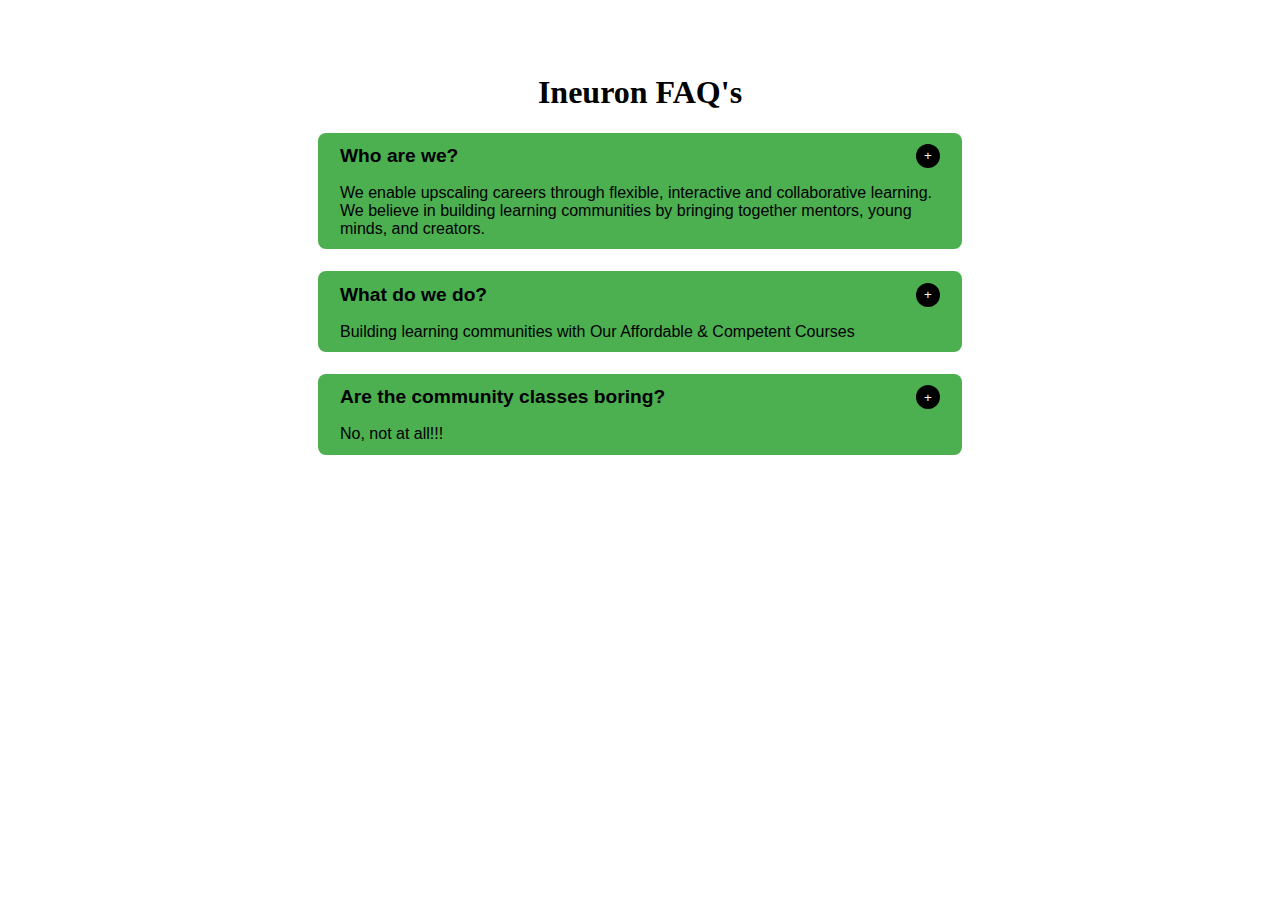
<file: 01Accordion/index.html>
<!DOCTYPE html>
<html lang="en">
  <head>
    <meta charset="UTF-8" />
    <meta http-equiv="X-UA-Compatible" content="IE=edge" />
    <meta name="viewport" content="width=device-width, initial-scale=1.0" />
    <title>Accordion</title>
    <link rel="stylesheet" href="index.css" />
  </head>
  <body>
    <div class="accordian_body">
      <h1>Ineuron FAQ's</h1>
    </div>
    <script id="faq-js" src="./faq.js"></script>
  </body>
</html>
</file>
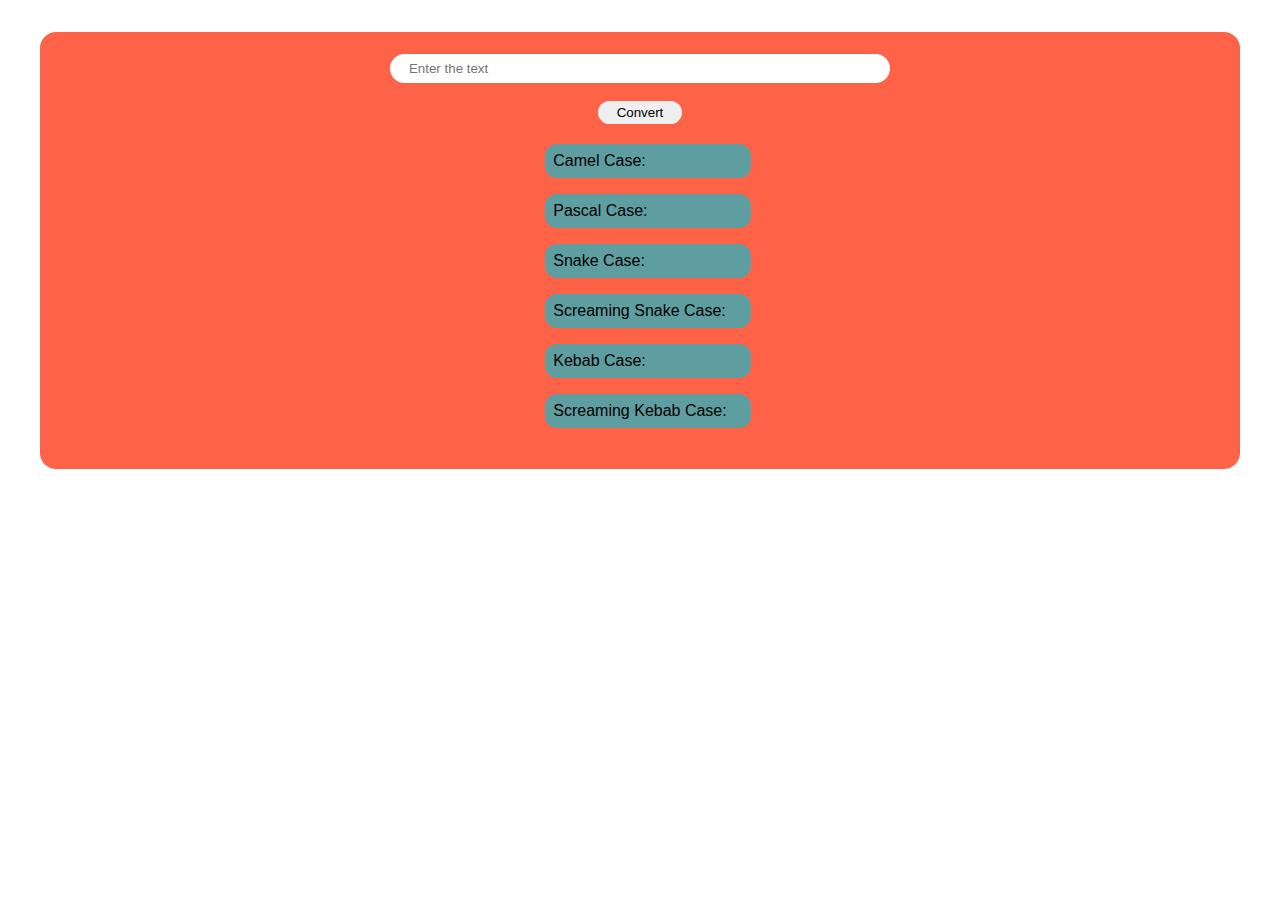
<file: 02NameConversion/index.html>
<!DOCTYPE html>
<html lang="en">
  <head>
    <meta charset="UTF-8" />
    <meta http-equiv="X-UA-Compatible" content="IE=edge" />
    <meta name="viewport" content="width=device-width, initial-scale=1.0" />
    <title>Name Conversion</title>
    <link rel="stylesheet" href="index.css" />
  </head>
  <body>
    <div class="naming_conversion">
      <input placeholder="Enter the text" type="text" id="text" />
      <button id="convert-btn">Convert</button>

      <div class="cases_div">
        <div class="case_div">
          <h1>Camel Case:</h1>
          <p id="camel-case"></p>
        </div>
        <div class="case_div">
          <h1>Pascal Case:</h1>
          <p id="pascal-case"></p>
        </div>
        <div class="case_div">
          <h1>Snake Case:</h1>
          <p id="snake-case"></p>
        </div>
        <div class="case_div">
          <h1>Screaming Snake Case:</h1>
          <p id="screaming-snake-case"></p>
        </div>
        <div class="case_div">
          <h1>Kebab Case:</h1>
          <p id="kebab-case"></p>
        </div>
        <div class="case_div">
          <h1>Screaming Kebab Case:</h1>
          <p id="screaming-kebab-case"></p>
        </div>
      </div>
    </div>
    <script src="nameConversion.js"></script>
  </body>
</html>
</file>
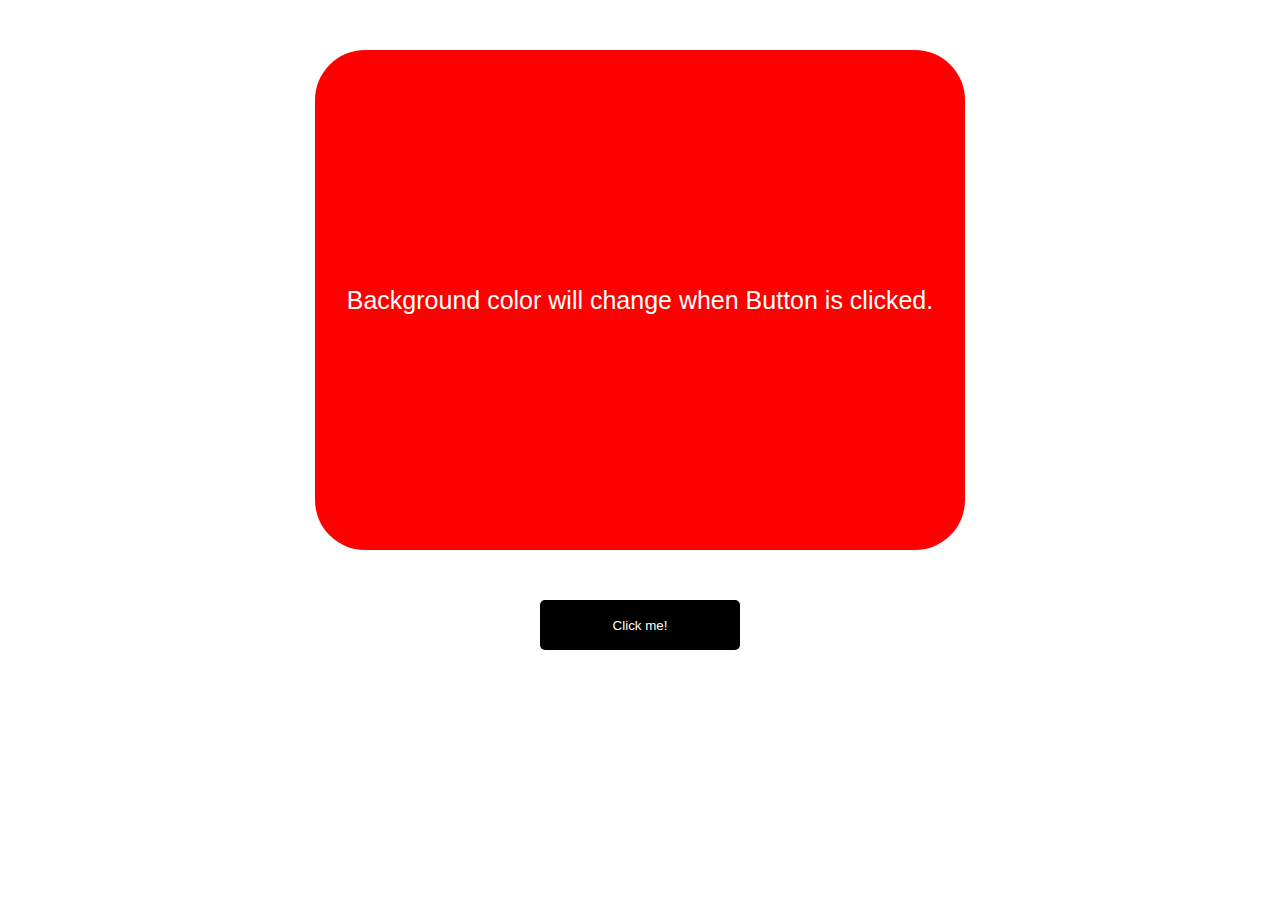
<file: 03ColorChanger/index.html>
<!DOCTYPE html>
<html lang="en">
<head>
    <meta charset="UTF-8">
    <meta name="viewport" content="width=device-width, initial-scale=1.0">
    <meta http-equiv="X-UA-Compatible" content="ie=edge">
    <link rel="stylesheet" href="style.css">
    <title>JavaScript Color Changing App</title>
</head>
<body>
    <div id="canvas"> 
        Background color will change when Button is clicked.
    </div>
    
    <button id="button">Click me!</button>
    
    

    <script src="./app.js"></script>
</body>
</html>
</file>
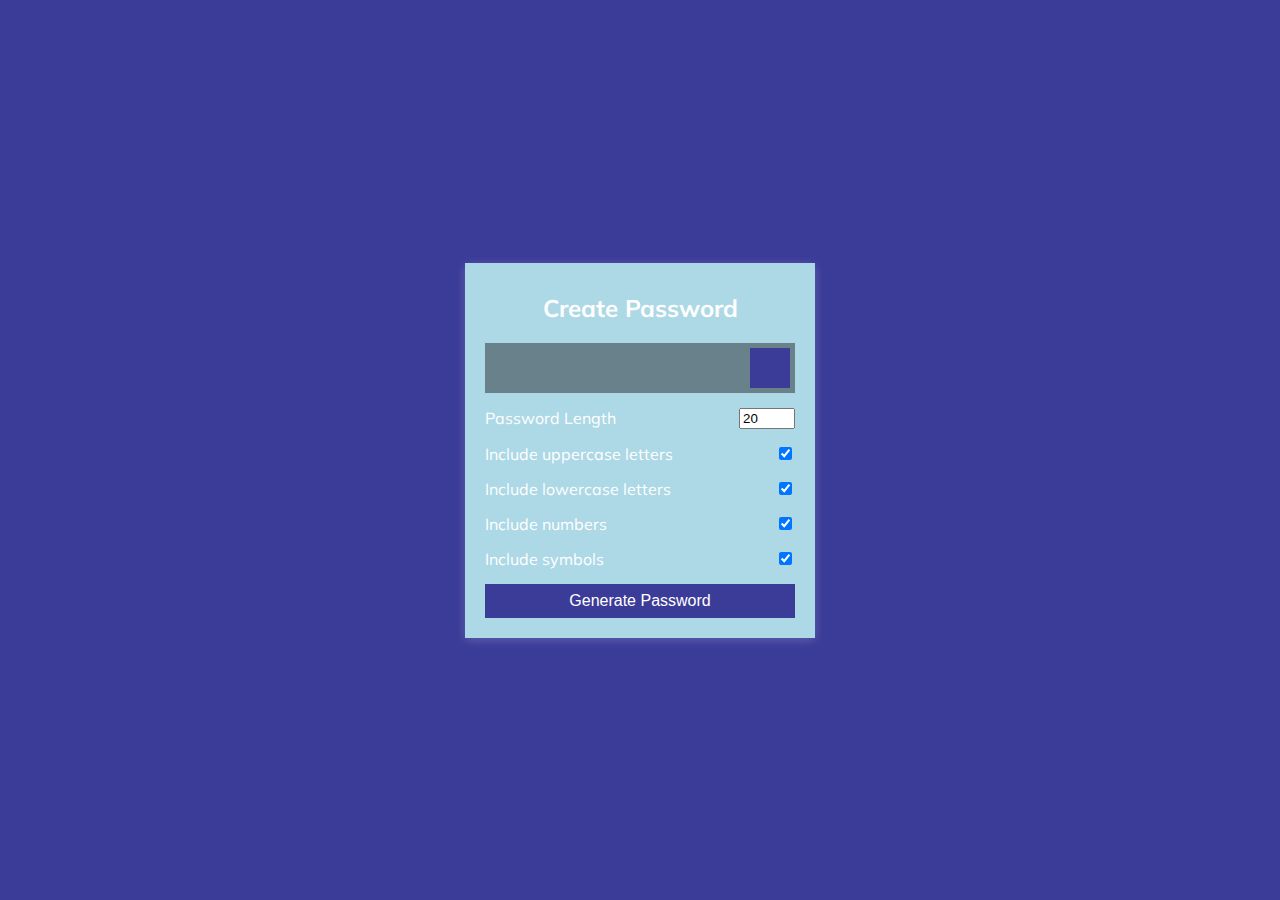
<file: 04PasswordGenerator/index.html>
<!DOCTYPE html>
<html lang="en">
  <head>
    <meta charset="UTF-8" />
    <meta name="viewport" content="width=device-width, initial-scale=1.0" />
    <link
      rel="stylesheet"
      href="https://cdnjs.cloudflare.com/ajax/libs/font-awesome/5.14.0/css/all.min.css"
      integrity="sha512-1PKOgIY59xJ8Co8+NE6FZ+LOAZKjy+KY8iq0G4B3CyeY6wYHN3yt9PW0XpSriVlkMXe40PTKnXrLnZ9+fkDaog=="
      crossorigin="anonymous"
    />
    <link rel="stylesheet" href="./style.css" />
    <title>Password Generator</title>
  </head>
  <body>
    <div class="container">
      <h2>Create Password</h2>
      <div class="result-container">
        <span id="result"></span>
        <button class="btn" id="clipboard">
          <i class="far fa-clipboard"></i>
        </button>
      </div>
      <div class="settings">
        <div class="setting">
          <label>Password Length</label>
          <input type="number" id="length" min="4" max="20" value="20" />
        </div>
        <div class="setting">
          <label>Include uppercase letters</label>
          <input type="checkbox" id="uppercase" checked />
        </div>
        <div class="setting">
          <label>Include lowercase letters</label>
          <input type="checkbox" id="lowercase" checked />
        </div>
        <div class="setting">
          <label>Include numbers</label>
          <input type="checkbox" id="numbers" checked />
        </div>
        <div class="setting">
          <label>Include symbols</label>
          <input type="checkbox" id="symbols" checked />
        </div>
      </div>

      <button class="btn btn-large" id="generate">Generate Password</button>
    </div>
    <script src="./script.js"></script>
  </body>
</html>
</file>
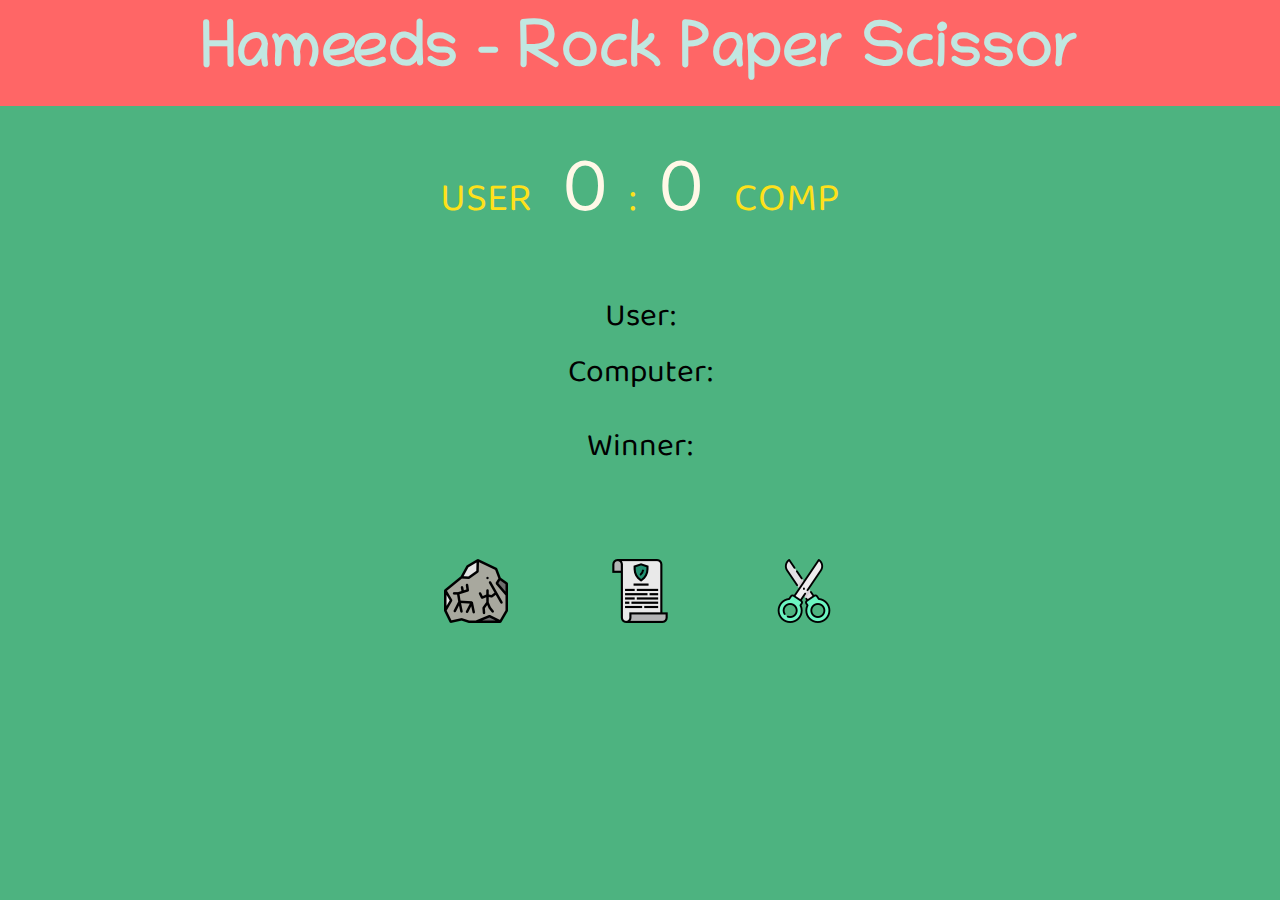
<file: 05RockPaperScissor/index.html>
<!DOCTYPE html>
<html lang="en">
  <head>
    <meta charset="utf-8" />
    <meta
      name="viewport"
      content="width=device-width, initial-scale=1, shrink-to-fit=no"
    />

    <!-- Bootstrap CSS -->
    <link
      rel="stylesheet"
      href="https://stackpath.bootstrapcdn.com/bootstrap/4.5.0/css/bootstrap.min.css"
      integrity="sha384-9aIt2nRpC12Uk9gS9baDl411NQApFmC26EwAOH8WgZl5MYYxFfc+NcPb1dKGj7Sk"
      crossorigin="anonymous"
    />
    <link
      rel="stylesheet"
      href="https://stackpath.bootstrapcdn.com/font-awesome/4.7.0/css/font-awesome.min.css"
      integrity="sha384-wvfXpqpZZVQGK6TAh5PVlGOfQNHSoD2xbE+QkPxCAFlNEevoEH3Sl0sibVcOQVnN"
      crossorigin="anonymous"
    />
    <link rel="stylesheet" href="css/style.css" />
    <link rel="shortcut icon" href="Images/favicon.png" type="image/png" />
    <title>Rock Paper Scissor</title>
  </head>
  <body>
    <header>
      <h1>Hameeds - Rock Paper Scissor</h1>
    </header>
    <main>
      <div class="score-board">
        <div class="userscore">USER</div>
        <span id="userScoreVal">0</span> : <span id="compScoreVal">0</span>
        <div class="compscore">COMP</div>
      </div>

      <div class="result"> 
        <p>User: <span id="result-user-stat"></span></p>
        <p>Computer: <span id="result-comp-stat"></span></p>
        <p>Winner: <span id="result-final-stat"></span></p>
      </div>

      <div class="choices">
        <div class="choice" id="r">
          <img src="Images/rock.png" alt="rock" />
        </div>
        <div class="choice" id="p">
          <img src="Images/paper.png" alt="paper" />
        </div>
        <div class="choice" id="s">
          <img src="Images/scissors.png" alt="scissors" />
        </div>
      </div>
    </main>

    <script
      src="https://cdnjs.cloudflare.com/ajax/libs/jquery/3.5.1/jquery.min.js"
      integrity="sha512-bLT0Qm9VnAYZDflyKcBaQ2gg0hSYNQrJ8RilYldYQ1FxQYoCLtUjuuRuZo+fjqhx/qtq/1itJ0C2ejDxltZVFg=="
      crossorigin="anonymous"
    ></script>
    <script
      src="https://cdn.jsdelivr.net/npm/popper.js@1.16.0/dist/umd/popper.min.js"
      integrity="sha384-Q6E9RHvbIyZFJoft+2mJbHaEWldlvI9IOYy5n3zV9zzTtmI3UksdQRVvoxMfooAo"
      crossorigin="anonymous"
    ></script>
    <script
      src="https://stackpath.bootstrapcdn.com/bootstrap/4.5.0/js/bootstrap.min.js"
      integrity="sha384-OgVRvuATP1z7JjHLkuOU7Xw704+h835Lr+6QL9UvYjZE3Ipu6Tp75j7Bh/kR0JKI"
      crossorigin="anonymous"
    ></script>

    <script src="js/main.js"></script>
  </body>
</html>
</file>
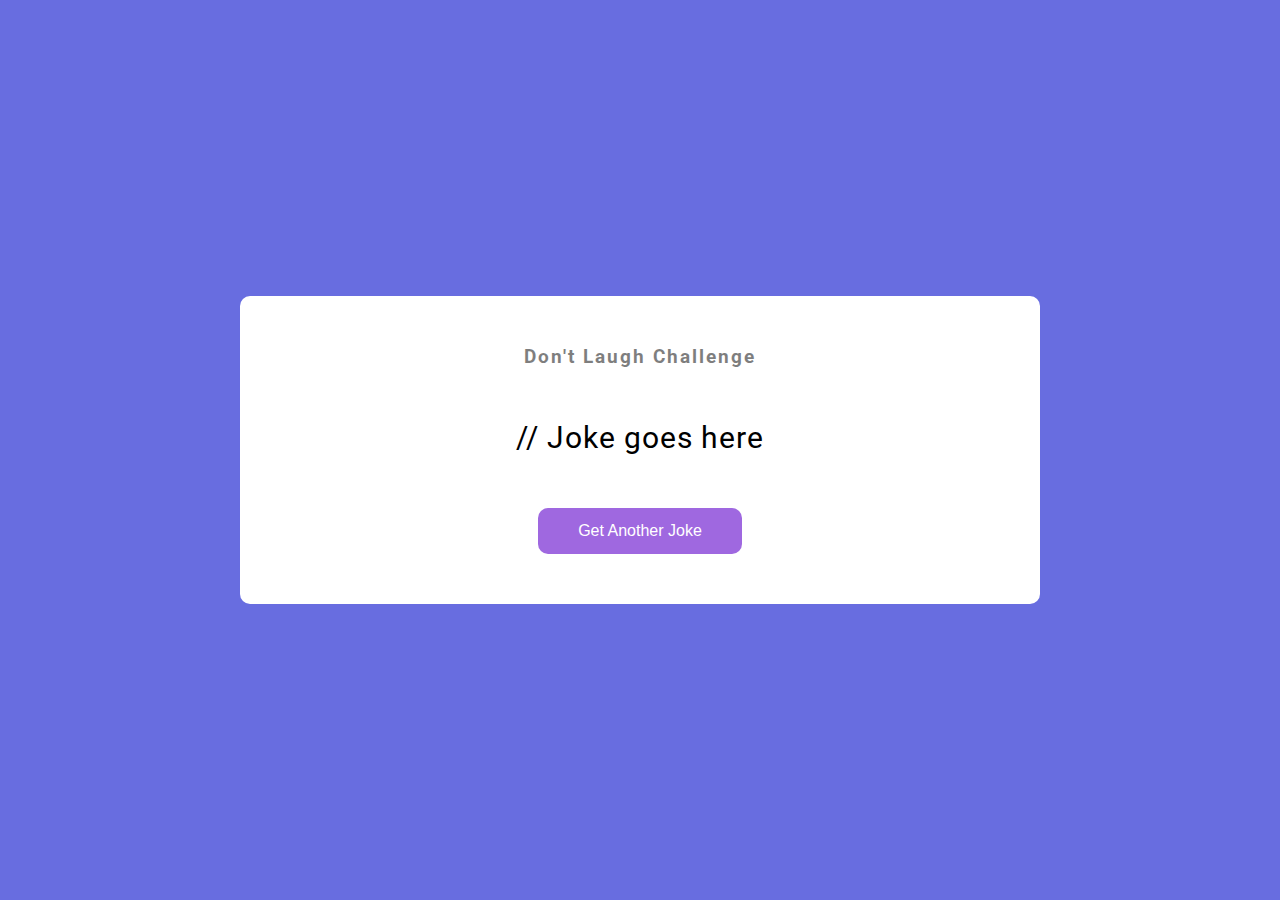
<file: 06JokesGenerator - API/index.html>
<!DOCTYPE html>
<html lang="en">
  <head>
    <meta charset="UTF-8" />
    <meta name="viewport" content="width=device-width, initial-scale=1.0" />
    <link rel="stylesheet" href="style.css" />
    <title>Dad Jokes</title>
  </head>
  <body>
    <div class="container">
      <h3>Don't Laugh Challenge</h3>
      <div id="joke" class="joke">// Joke goes here</div>
      <button id="jokeBtn" class="btn">Get Another Joke</button>
    </div>
    <script src="script.js"></script>
  </body>
</html>
</file>
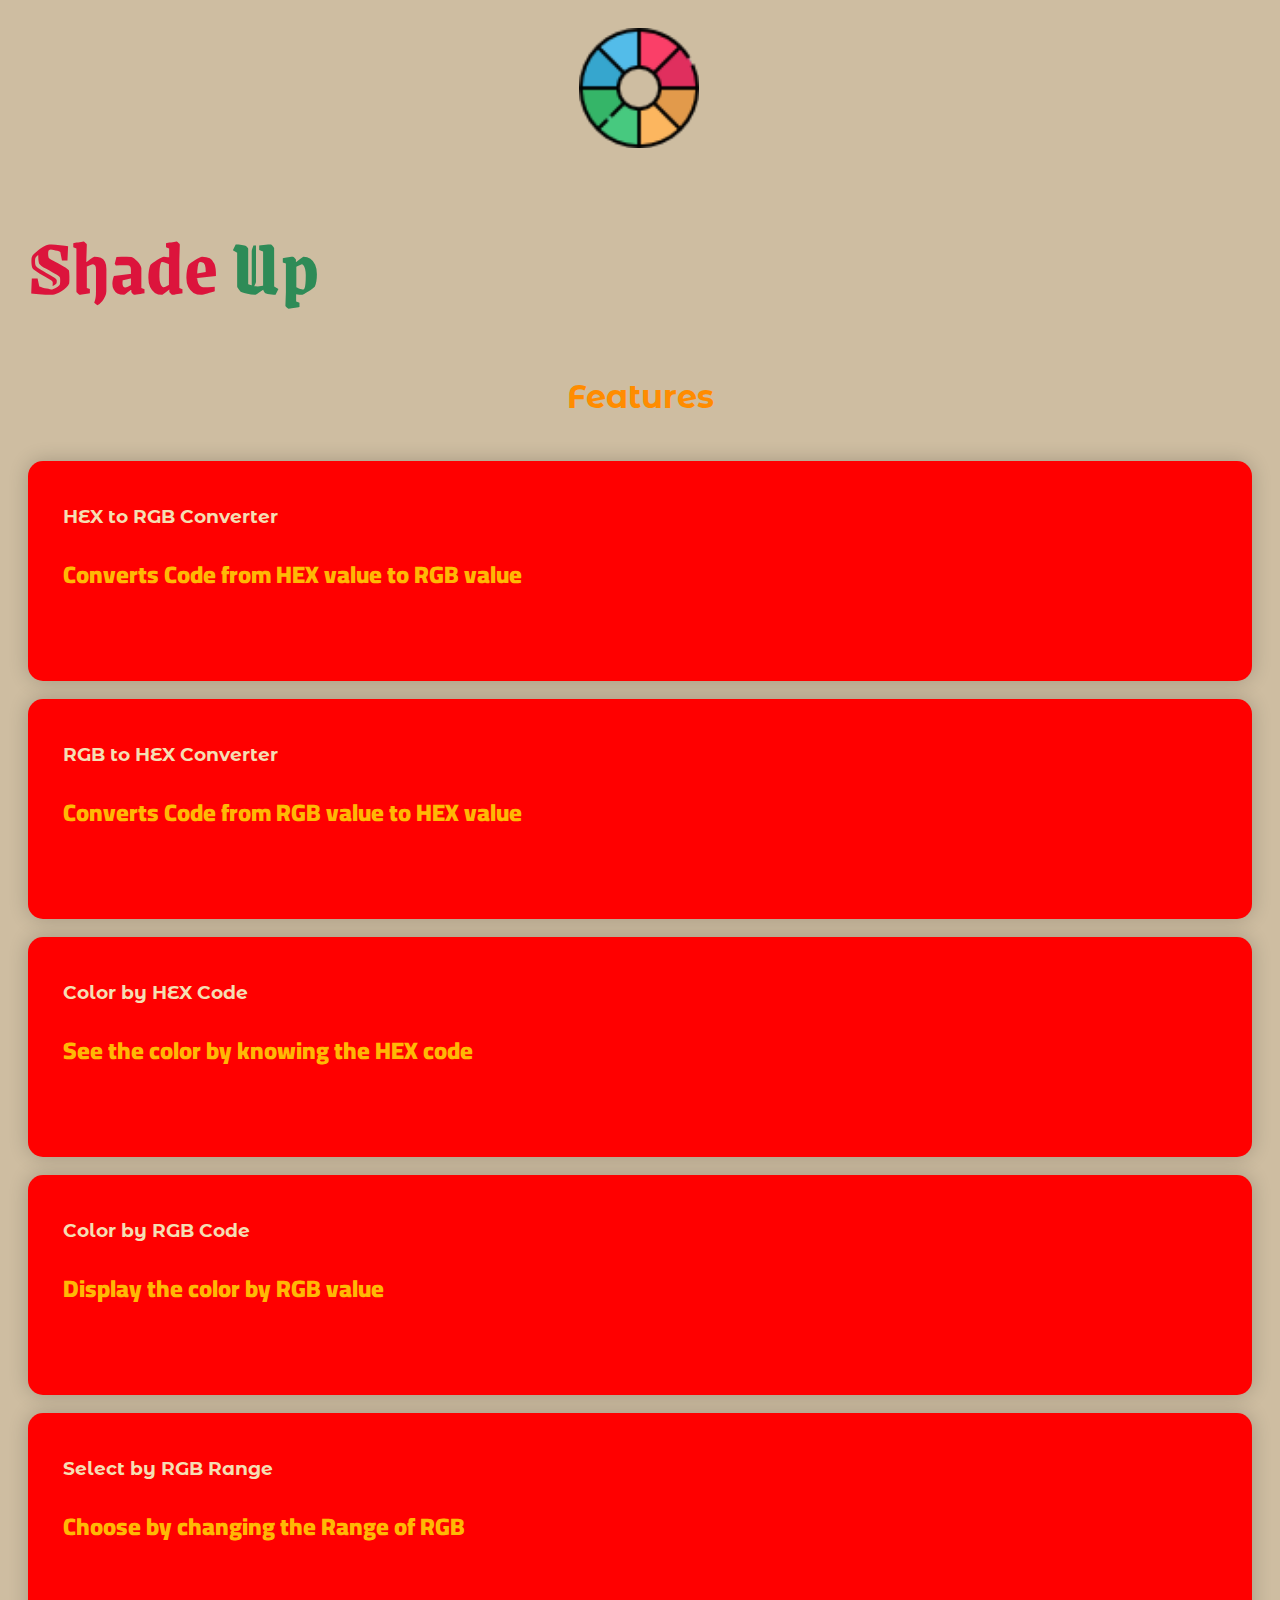
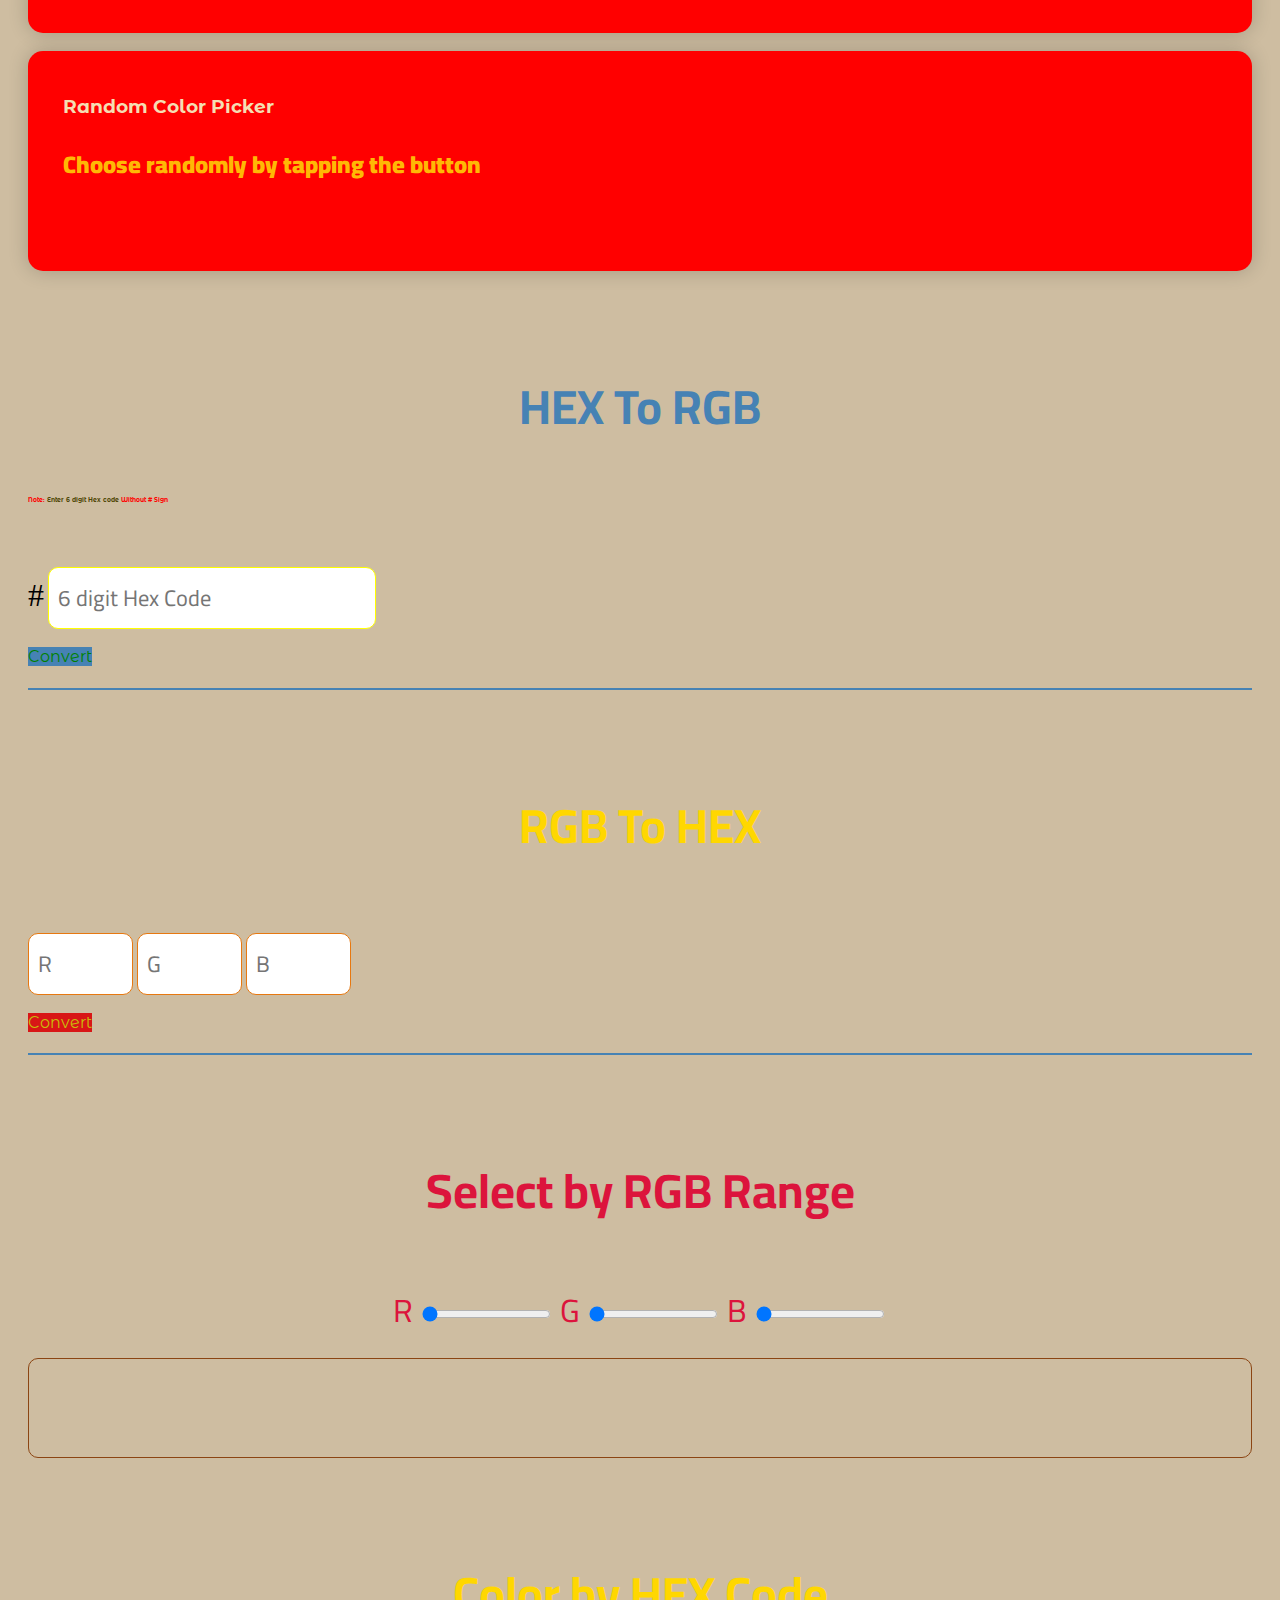
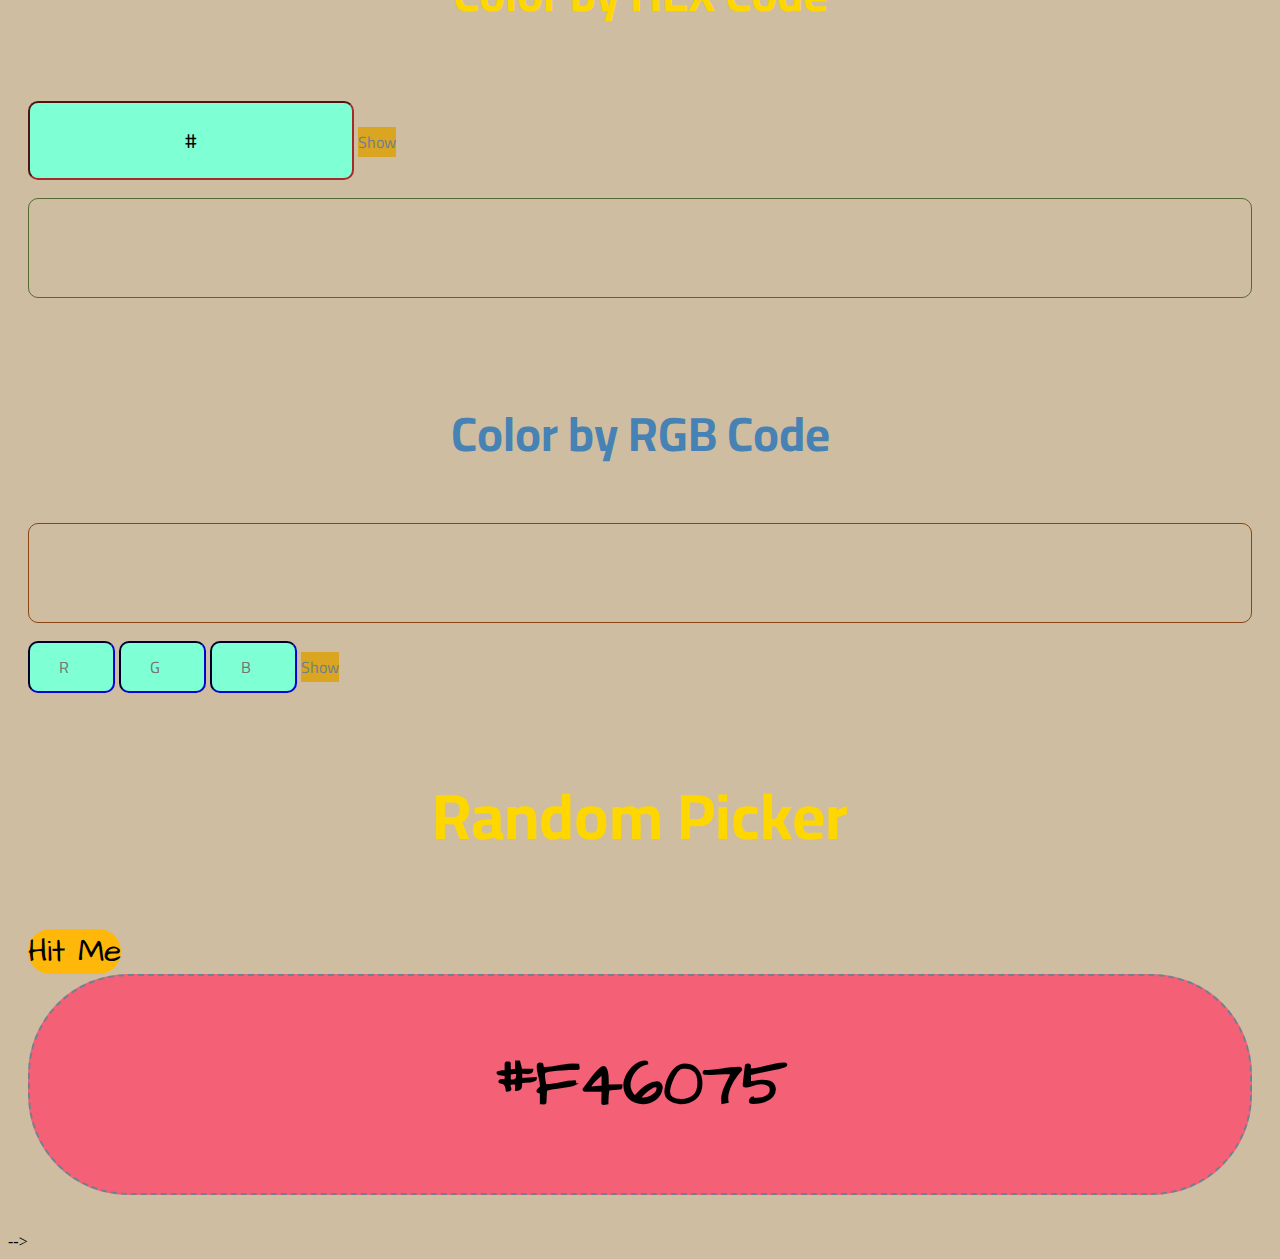
<file: 08ShadeUp/index.html>
<!doctype html>
<html lang="en">

<head>
  <meta charset="utf-8">
  <meta name="viewport" content="width=device-width, initial-scale=1, shrink-to-fit=no">

  <!-- Bootstrap CSS -->
  <link rel="stylesheet" href="https://stackpath.bootstrapcdn.com/bootstrap/4.5.0/css/bootstrap.min.css"
    integrity="sha384-9aIt2nRpC12Uk9gS9baDl411NQApFmC26EwAOH8WgZl5MYYxFfc+NcPb1dKGj7Sk" crossorigin="anonymous">
  <link rel="stylesheet" href="https://stackpath.bootstrapcdn.com/font-awesome/4.7.0/css/font-awesome.min.css"
    integrity="sha384-wvfXpqpZZVQGK6TAh5PVlGOfQNHSoD2xbE+QkPxCAFlNEevoEH3Sl0sibVcOQVnN" crossorigin="anonymous">
  <link rel="stylesheet" href="css/style.css">
  <script src="js/main.js"></script>
  <link rel="shortcut icon" href="Images/favicon.png" type="image/png">
  <title>SHADE UP</title>
</head>

<body>


  <main>
    <div id="main">


      <div class="container">

        <a href="index.html"><img src="Images/logo.png" alt="logo" class="logo"></a>

        <h1 class="text-center main-heading"><span class="a">Shade</span> <span class="b">Up</span> </h1>

      </div>

      <div class="container features">


        <div class="feature-heading">
          <h1>Features</h1>
        </div>


        <div class="row">
          <div class="col-md-4 col-sm-12 col-xs-12">
            <a href="#hexTrgbGO">
              <div class="text-center">
                <h3>HEX to RGB Converter</h3>
                <p>Converts Code from HEX value to RGB value</p>
              </div>
            </a>
          </div>

          <div class="col-md-4 col-sm-12 col-xs-12">
            <a href="#rgbThexGO">
              <div class="text-center">
                <h3>RGB to HEX Converter</h3>
                <p>Converts Code from RGB value to HEX value</p>
              </div>
            </a>
          </div>


          <div class="col-md-4 col-sm-12 col-xs-12">
            <a href="#colorByHexGO">
              <div class="text-center">
                <h3>Color by HEX Code</h3>
                <p>See the color by knowing the HEX code</p>
              </div>
            </a>
          </div>


          <div class="col-md-4 col-sm-12 col-xs-12">
            <a href="#colorByRgbGO">
              <div class="text-center">
                <h3>Color by RGB Code</h3>
                <p>Display the color by RGB value</p>
              </div>
            </a>
          </div>


          <div class="col-md-4 col-sm-12 col-xs-12">
            <a href="#selectByRangeGO">
              <div class="text-center">
                <h3>Select by RGB Range</h3>
                <p>Choose by changing the Range of RGB</p>
              </div>
          </div>


          <div class="col-md-4 col-sm-12 col-xs-12">
            <a href="#randomPickerGO">
              <div class="text-center">
                <h3>Random Color Picker</h3>
                <p>Choose randomly by tapping the button</p>
              </div>
            </a>
          </div>


        </div>
      </div>


      <section id="hexTrgbGO">
        <div class="container hexTrgbConv-cont">
          <h2>HEX To RGB</h2>

          <div class="note">
            <h6 class="text-center"><span>Note:</span> Enter 6 digit Hex code <span>Without # Sign</span></h6>
          </div>
          <div class="row text-center">
            <div class="col-md-6">
              <label class="hashSign">#</label>
              <input type="text" id="hexCInp" placeholder="6 digit Hex Code">
              <div><a class="btn btn-primary btn-light hex-conv-button" onclick="hexConvbtn()"
                  id="HexConvertButton">Convert</a></div>
            </div>
            <div class="col-md-6">
              <div class="hexConv-out-box">
                <h1 id="hexCOut">

                </h1>
              </div>
            </div>
          </div>
        </div>
      </section>

      <section id="rgbThexGO">
        <div class="container rgbThexConv-cont">
          <h2>RGB To HEX</h2>
          <div class="row text-center">
            <div class="col-md-6">
              <input type="number" max="255" min="0" id="RCInput" placeholder="R">
              <input type="number" max="255" min="0" id="GCInput" placeholder="G">
              <input type="number" max="255" min="0" id="BCInput" placeholder="B">
              <div><a class="btn btn-primary btn-light rgb-conv-button" onclick="rgbConvbtn()"
                  id="rgbConvertButton">Convert</a></div>
            </div>
            <div class="col-md-6">
              <div class="rgbConv-out-box">
                <h1 id="rgbCOut">

                </h1>
              </div>
            </div>
          </div>
        </div>

      </section>




      <section id="selectByRangeGO">
        <div class="container RangeFinder-cont">
          <h2>Select by RGB Range</h2>

          <div class="row text-center">
            <div class="col-md-4">
              <label for="RValue">R</label>
              <input type="range" max="255" min="0" id="RrInput" value="0" oninput="RangeSelector()">
              <label for="GValue">G</label>
              <input type="range" max="255" min="0" id="GrInput" value="0" oninput="RangeSelector()">
              <label for="BValue">B</label>
              <input type="range" max="255" min="0" id="BrInput" value="0" oninput="RangeSelector()">
            </div>
            <div class="col-md-8">
              <div id="range-color-box"></div>
            </div>
          </div>
        </div>
      </section>





      <section id="colorByHexGO">
        <div class="container hexFinder-cont">

          <h2>Color by HEX Code</h2>
          <div class="row text-center">
            <div class="col-md-4">
              <input type="text" id="hexInput" placeholder="Enter the Hex Code" value="#">
              <a class="btn btn-primary btn-light hex-find-button" onclick="hexFindbtn()" id="HexFindButton">Show</a>
            </div>
            <div class="col-md-8">
              <div id="color-box"></div>
            </div>
          </div>
        </div>
      </section>






      <section id="colorByRgbGO">
        <div class="container rgbFinder-cont">
          <h2>Color by RGB Code</h2>
          <div class="row text-center">
            <div class="col-md-8">
              <div id="rgb-color-box"></div>
            </div>
            <div class="col-md-4">
              <input type="number" max="255" min="0" id="RInput" placeholder="R">
              <input type="number" max="255" min="0" id="GInput" placeholder="G">
              <input type="number" max="255" min="0" id="BInput" placeholder="B">
              <a class="btn btn-primary btn-light RGB-find-button" onclick="RGBFindbtn()" id="RGBFindButton">Show</a>
            </div>
          </div>
        </div>

      </section>




      <section id="randomPickerGO">
        <div class=" container random-container">

          <div class="text text-center">
            <h2 class="random-picker-h2">Random Picker</h2>
            <a class="btn btn-primary btn-light px-5 py-2 random-picker-button" onclick="randompickerbtn()"
              id="randomPickerButton">Hit Me</a>
            <div class="random-picker" id="randomPicker">
              <p class="random-value-para" id="randomValuePara">#F46075</p>
            </div>

          </div>
      </section>


    </div>
    </div>
    </div> -->



    </div>










  </main>




  <!-- jQuery first, then Popper.js, then Bootstrap JS -->
  <script src="https://cdnjs.cloudflare.com/ajax/libs/jquery/3.5.1/jquery.min.js"
    integrity="sha512-bLT0Qm9VnAYZDflyKcBaQ2gg0hSYNQrJ8RilYldYQ1FxQYoCLtUjuuRuZo+fjqhx/qtq/1itJ0C2ejDxltZVFg=="
    crossorigin="anonymous"></script>
  <script src="https://cdn.jsdelivr.net/npm/popper.js@1.16.0/dist/umd/popper.min.js"
    integrity="sha384-Q6E9RHvbIyZFJoft+2mJbHaEWldlvI9IOYy5n3zV9zzTtmI3UksdQRVvoxMfooAo"
    crossorigin="anonymous"></script>
  <script src="https://stackpath.bootstrapcdn.com/bootstrap/4.5.0/js/bootstrap.min.js"
    integrity="sha384-OgVRvuATP1z7JjHLkuOU7Xw704+h835Lr+6QL9UvYjZE3Ipu6Tp75j7Bh/kR0JKI"
    crossorigin="anonymous"></script>


</body>

</html>
</file>
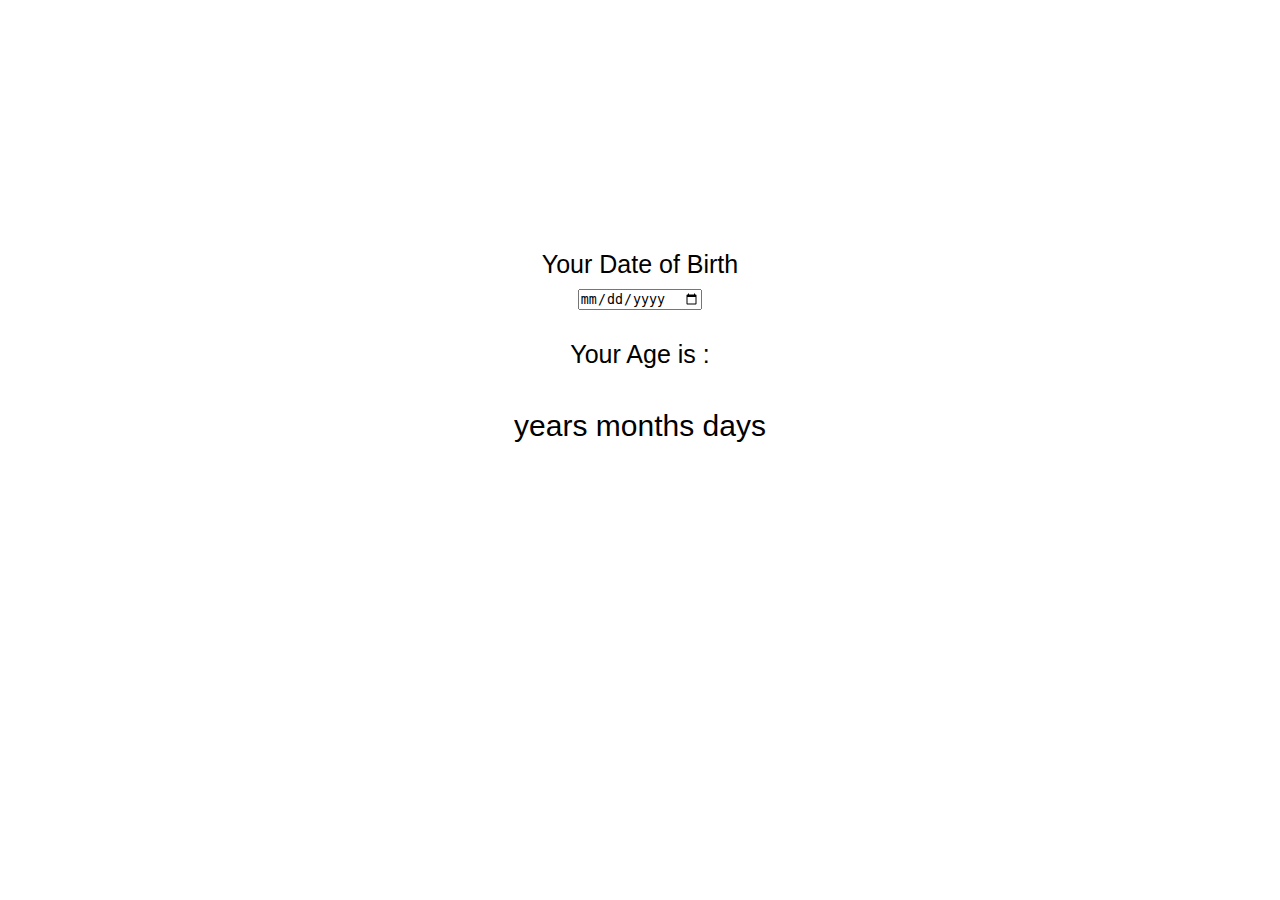
<file: Age-Calculator/index.html>
<!DOCTYPE html>
<html lang="en">
<head>
    <meta charset="UTF-8">
    <meta name="viewport" content="width=device-width, initial-scale=1.0">
    <title>Age Calculator</title>
    <link rel="stylesheet" href="./style.css" type="text/css">
</head>
<body>
    <div class="container">
        <label for="dob">Your Date of Birth</label>
        <input type="date" name="dob-name" id="dob" >
        <p class="desc">Your Age is : </p>
        <p class="age">
            <span id="years"></span> years
            <span id="months"></span> months
            <span id="days"></span> days
        </p>
        <p class="error">Welcome Time Traveller</p>
    </div>
    <script src="./app.js" type="text/javascript"></script>
</body>
</html>
</file>
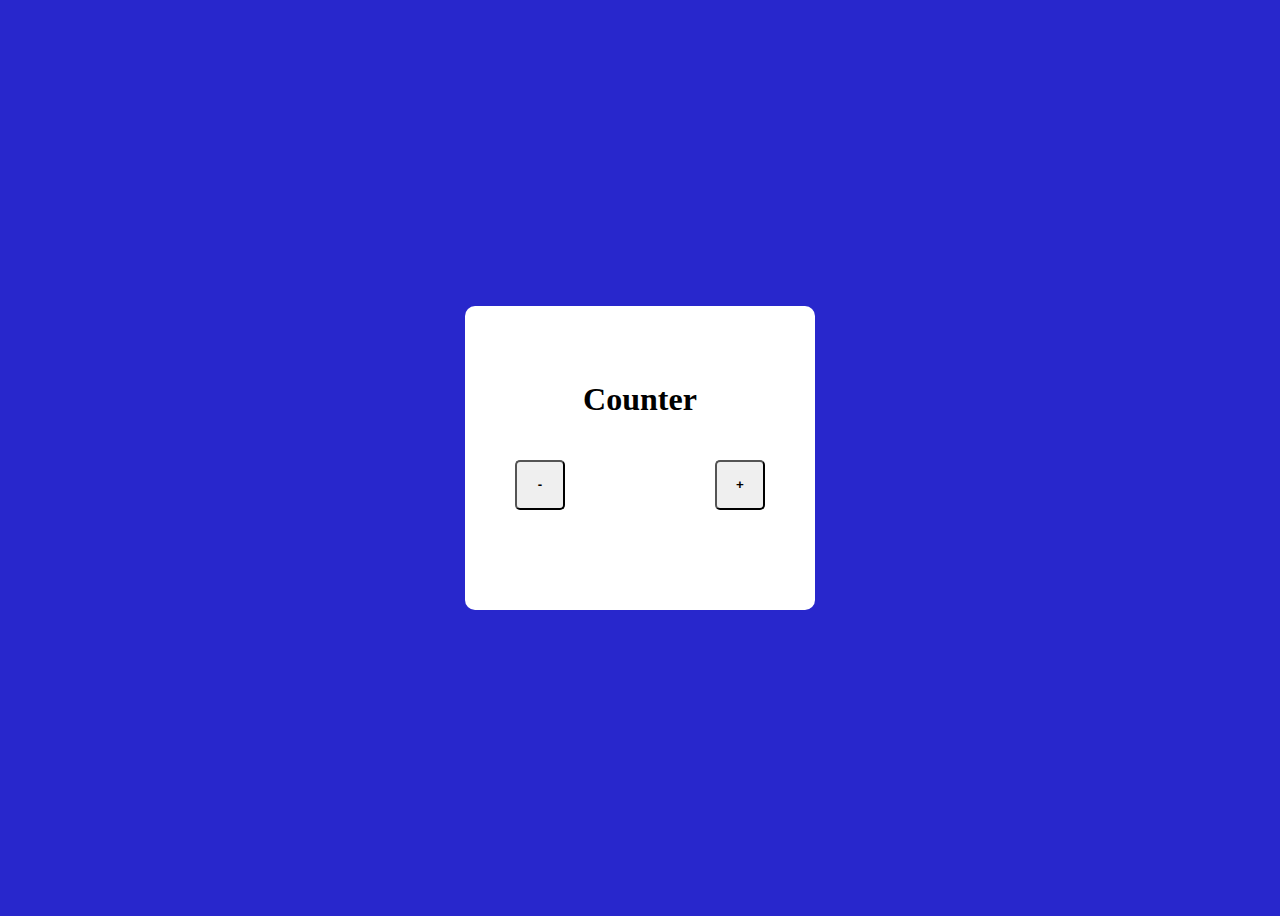
<file: BasicCounter/index.html>
<!DOCTYPE html>
<html lang="en">
  <head>
    <meta charset="UTF-8" />
    <meta http-equiv="X-UA-Compatible" content="IE=edge" />
    <meta name="viewport" content="width=device-width, initial-scale=1.0" />
    <title>Basic Counter</title>
    <link rel="stylesheet" href="style.css" />
  </head>
  <body>
    <div class="container">
      <h1>Counter</h1>
      <div class="counter">
        <button onclick="decrease()">-</button>
        <h1 id="number"></h1>
        <button onclick="increase()">+</button>
      </div>
      <p id="error">Error</p>
    </div>
  </body>

  <script>
    //write code here
  </script>
</html>
</file>
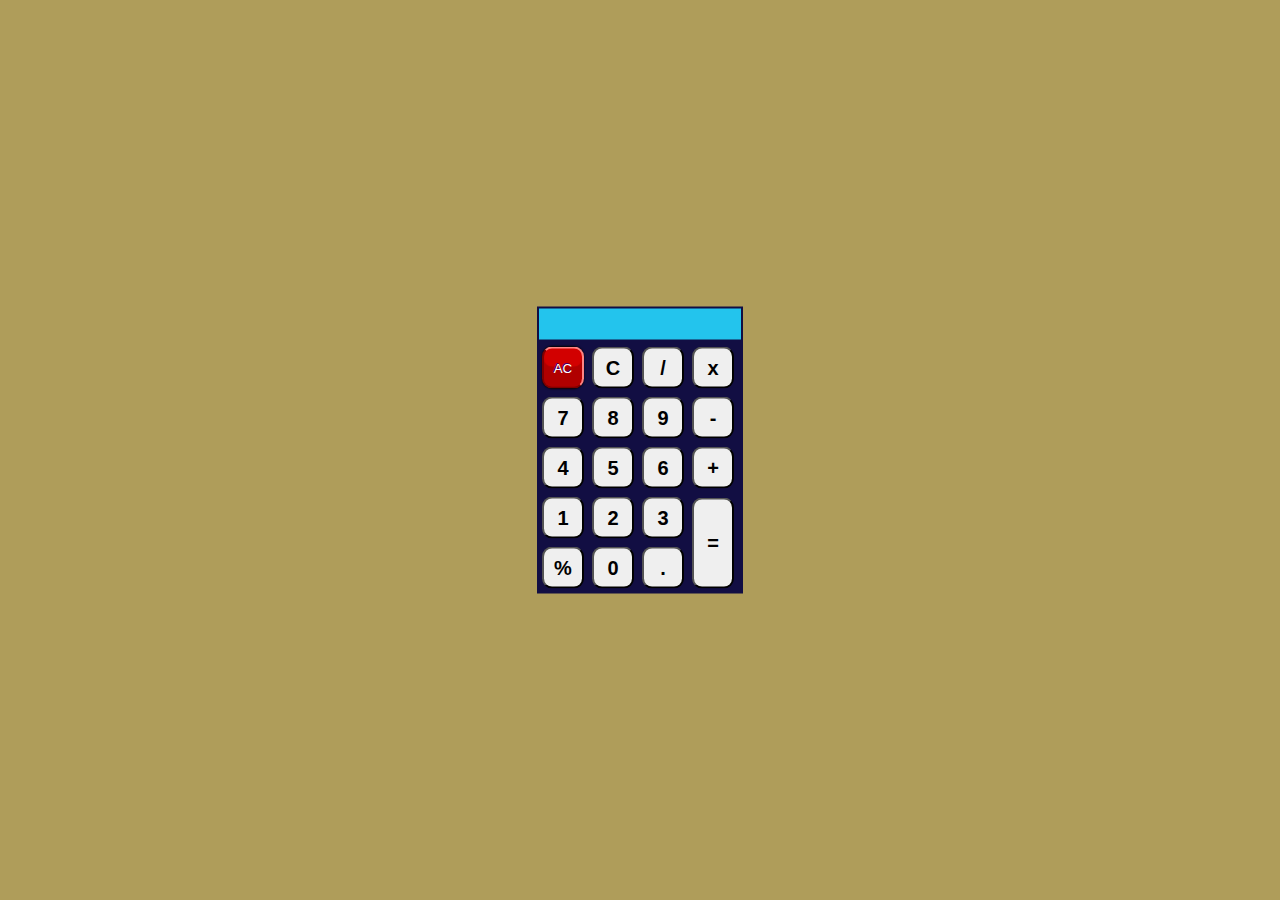
<file: Calculator/index.html>
<!DOCTYPE html>
<html lang="en">
<head>
    <meta charset="UTF-8">
    <meta name="viewport" content="width=device-width, initial-scale=1.0">
    <meta http-equiv="X-UA-Compatible" content="ie=edge">
    <title>Calculator</title>
    <link rel="stylesheet" href="./style.css">
    <script src="./script.js"></script>
</head>
<body>
   
    <div class="container">
        <form name="form">
            <input class="textview" name="textview">
        </form>
            <table>
                <tr>
                        <td><input class="allclearButton" type="button" value="AC" onclick="clean()"></td>
                        <td><input class="button" type="button" value="C" onclick="back()"></td>
                        <td><input class="button" type="button" value="/" onclick="insert('/')"></td>
                        <td><input class="button" type="button" value="x" onclick="insert('*')"></td>
                </tr>
                <tr>
                        <td><input class="button" type="button" value="7" onclick="insert(7)"></td>
                        <td><input class="button" type="button" value="8" onclick="insert(8)"></td>
                        <td><input class="button" type="button" value="9" onclick="insert(9)"></td>
                        <td><input class="button" type="button" value="-" onclick="insert('-')"></td>
                 </tr>
                 <tr>
                        <td><input class="button"  type="button" value="4" onclick=insert(4)></td>
                        <td><input class="button" type="button" value="5" onclick=insert(5)></td>
                        <td><input class="button" type="button" value="6" onclick="insert(6)"></td>
                        <td><input class="button" type="button" value="+" onclick="insert('+')"></td>
                </tr>
                 <tr>
                        <td><input class="button" type="button" value="1" onclick="insert(1)"></td>
                        <td><input class="button" type="button" value="2" onclick="insert(2)"></td>
                        <td><input class="button" type="button" value="3" onclick="insert(3)"></td>
                        <td rowspan="2"><input class="equalButton" type="button" value="=" onclick=equals()></td>
              </tr>
                <tr>
                       <td><input class="button" type="button" value="%" onclick="insert('%')"></td>
                       <td><input class="button" type="button" value="0" onclick="insert('0')"></td>
                       <td><input class="button" type="button" value="." onclick="insert('.')"> </td>
                        
                </tr>

            </table>
    </div>
</body>
</html>
</file>
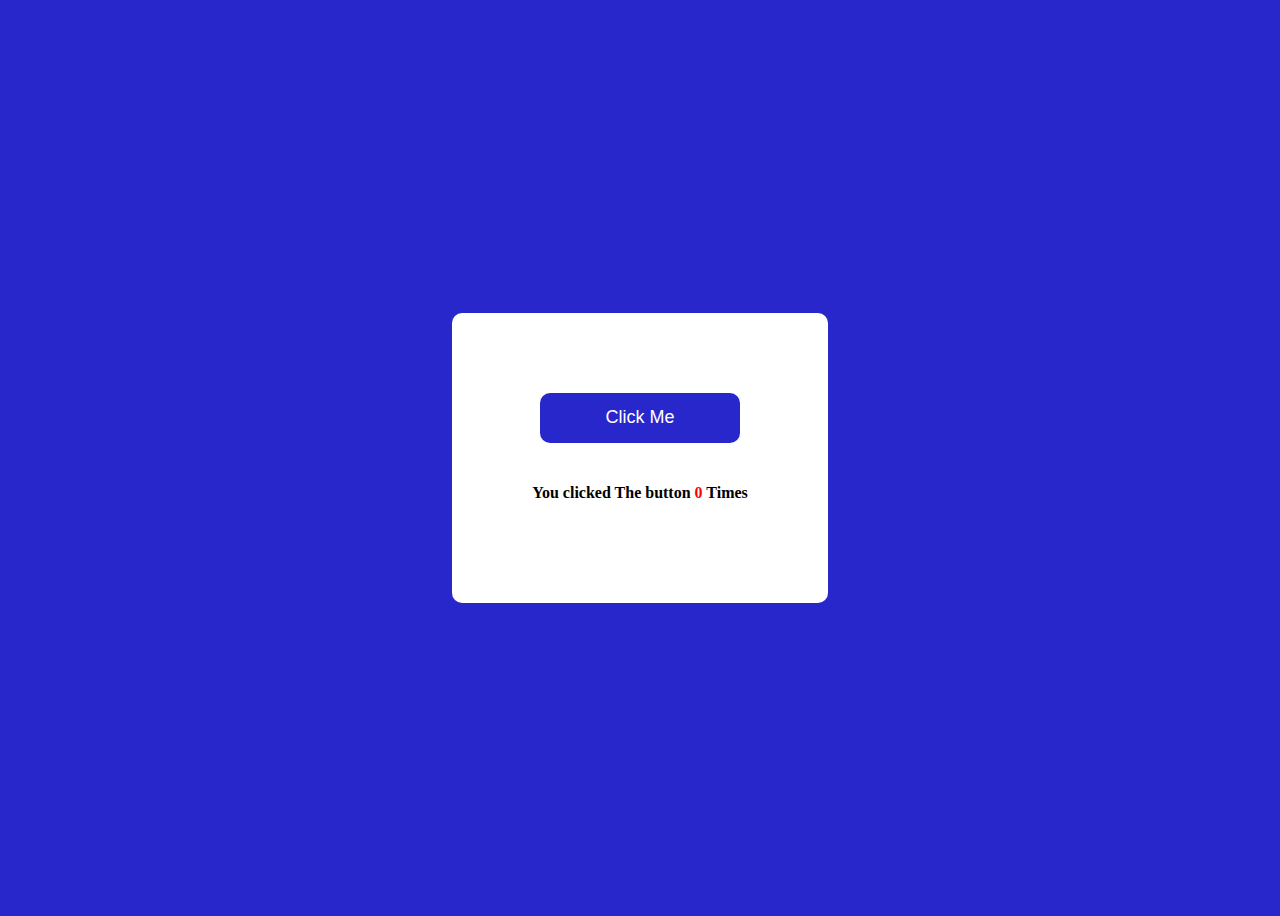
<file: ClickTheButton/index.html>
<!DOCTYPE html>
<html lang="en">
  <head>
    <meta charset="UTF-8" />
    <meta http-equiv="X-UA-Compatible" content="IE=edge" />
    <meta name="viewport" content="width=device-width, initial-scale=1.0" />
    <title>Click The Button</title>
    <link rel="stylesheet" href="style.css" />
  </head>
  <body>
    <div class="container">
      <button onclick="increase()">Click Me</button>
      <h4>You clicked The button <span id="counter">0</span> Times</h4>
    </div>
  </body>
  <script>
    // write code here
  </script>
</html>
</file>
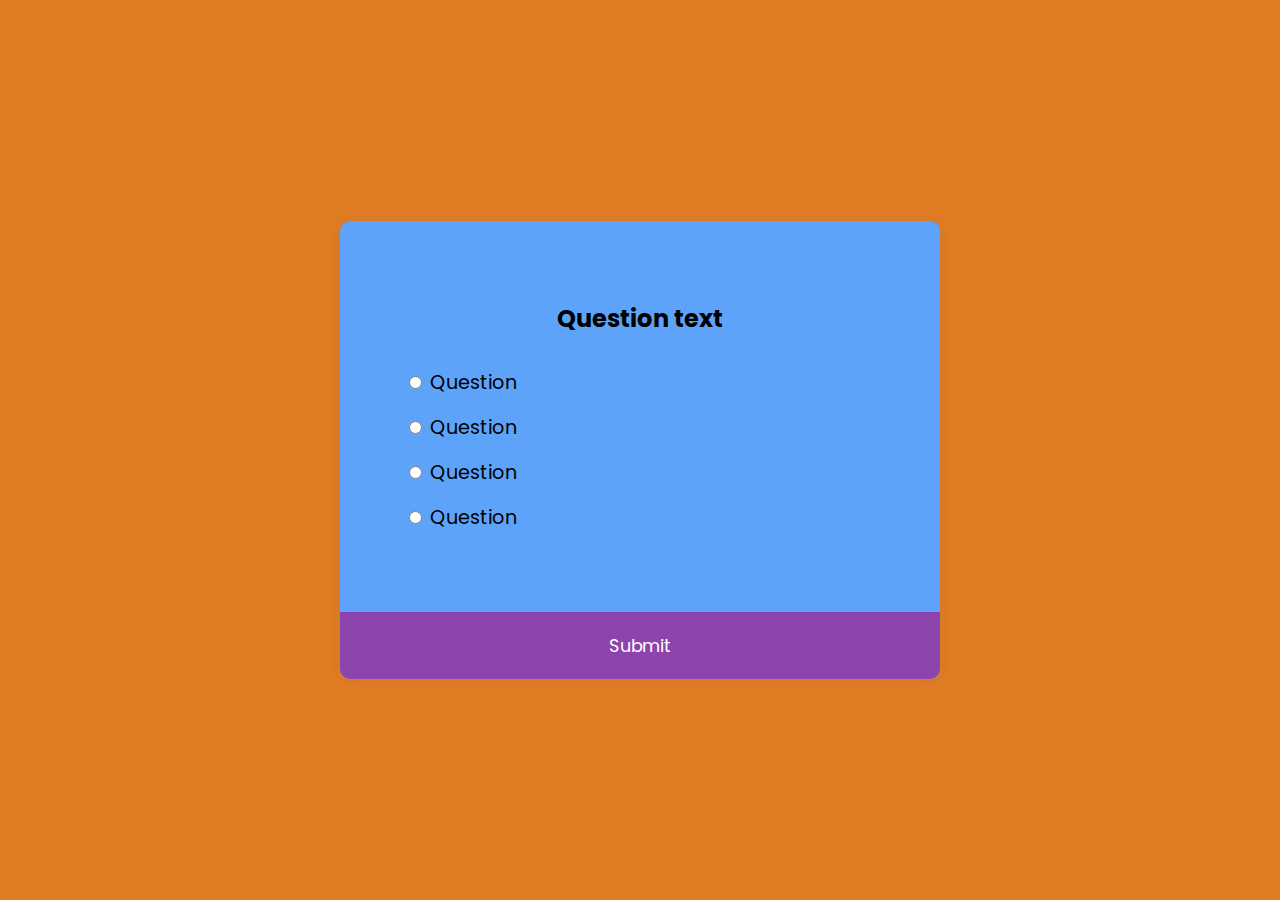
<file: JsQuizApp/index.html>
<!DOCTYPE html>
<html lang="en">
  <head>
    <meta charset="UTF-8" />
    <meta name="viewport" content="width=device-width, initial-scale=1.0" />
    <link rel="stylesheet" href="./style.css" />
    <title>Quiz App</title>
  </head>
  <body>
    <div class="quiz-container" id="quiz">
      <div class="quiz-header">
        <h2 id="question">Question text</h2>
        <ul>
          <li>
            <input type="radio" name="answer" id="a" class="answer">
            <label for="a" id="a_text">Question</label>
          </li>

          <li>
            <input type="radio" name="answer" id="b" class="answer">
            <label for="b" id="b_text">Question</label>
          </li>

          <li>
            <input type="radio" name="answer" id="c" class="answer">
            <label for="c" id="c_text">Question</label>
          </li>

          <li>
            <input type="radio" name="answer" id="d" class="answer">
            <label for="d" id="d_text">Question</label>
          </li>
        </ul>
      </div>
      <button id="submit">Submit</button>
    </div>
    <script src="./script.js"></script>
  </body>
</html>
</file>
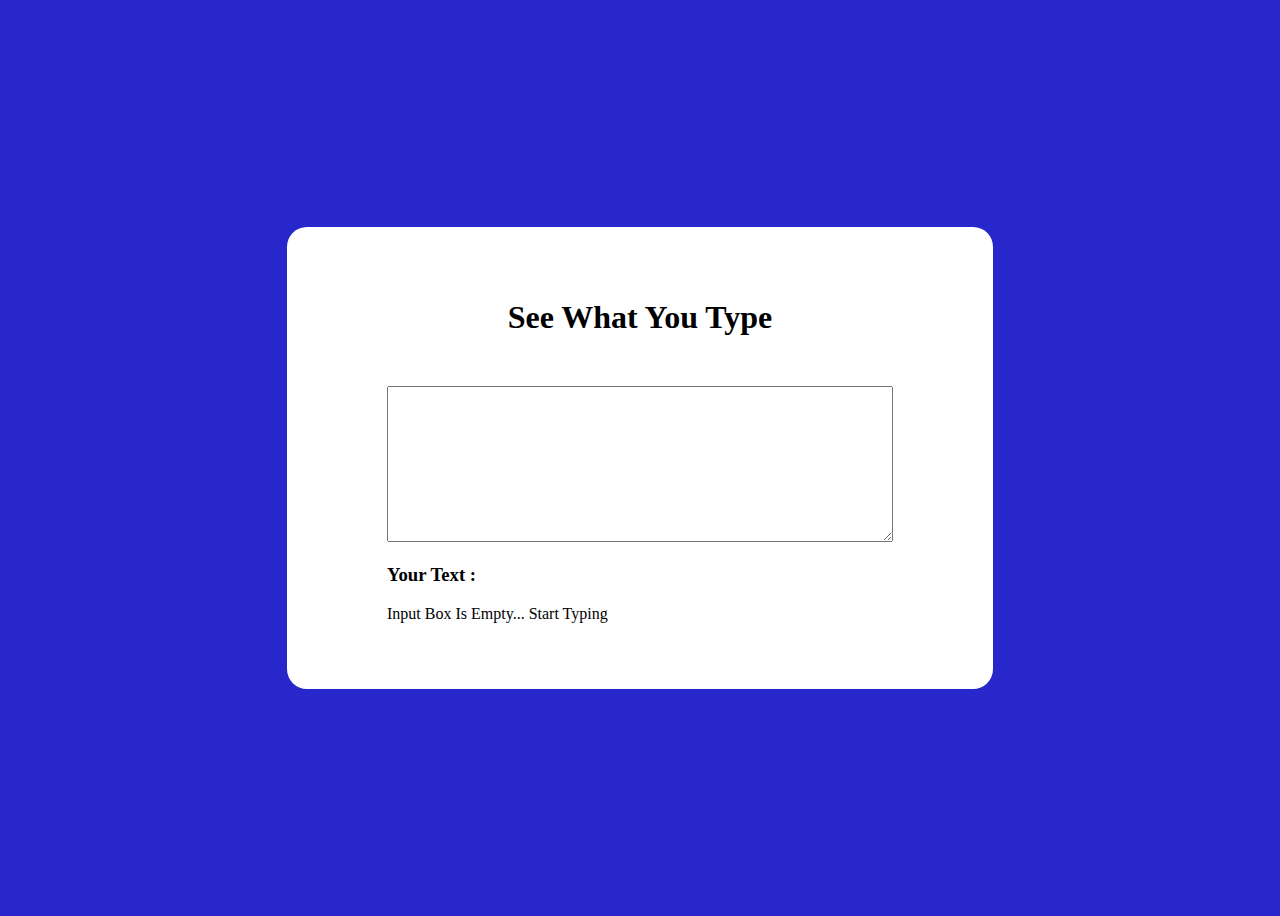
<file: SeeWhatYouType/index.html>
<!DOCTYPE html>
<html lang="en">
  <head>
    <meta charset="UTF-8" />
    <meta http-equiv="X-UA-Compatible" content="IE=edge" />
    <meta name="viewport" content="width=device-width, initial-scale=1.0" />
    <title>See What You Type</title>
    <link rel="stylesheet" href="style.css" />
  </head>
  <body>
    <div class="container">
      <h1>See What You Type</h1>
      <textarea id="input" cols="30" rows="10" oninput="update()"></textarea>
      <h3>Your Text :</h3>
      <p id="output">Input Box Is Empty... Start Typing</p>
    </div>
  </body>
  <script>
    //code here
  </script>
</html>
</file>
<file: 01Accordion/index.css>
.accordian_body {
  max-width: 600px;
  margin: 0em auto;
  display: flex;
  flex-direction: column;
  justify-content: center;
  align-items: center;
  padding: 2.8em 0em;
}

.faq {
  width: 100%;
  background-color: #4caf50;
  border-radius: 8px;
  margin: 0em 0em 1.4em;
  padding: 0.7em 1.4em;
}

.faq .faq_header {
  display: flex;
  justify-content: space-between;
  align-items: center;
}

.faq h3 {
  font-size: 1.2em;
  font-weight: bold;
  font-family: "Gill Sans", "Gill Sans MT", Calibri, "Trebuchet MS", sans-serif;
  margin: 0em;
  padding: 0em;
}

.faq p {
  font-size: 1em;
  font-family: "Gill Sans", "Gill Sans MT", Calibri, "Trebuchet MS", sans-serif;
  margin: 1em 0em 0em;
  padding: 0em;
}

.faq .show_btn {
  width: 24px;
  height: 24px;
  background-color: black;
  outline: none;
  box-shadow: none;
  border: none;
  color: white;
  margin: 0em;
  border-radius: 120px;
  cursor: pointer;
  float: right;
}

.hidden {
  display: none;
}
.block {
  display: block;
}
</file>
<file: 02NameConversion/index.css>
.naming_conversion {
  margin: 2em;
  padding: 1.4em;
  background: tomato;
  border-radius: 16px;
  display: flex;
  justify-content: center;
  align-items: center;
  flex-direction: column;
}

.naming_conversion .cases_div {
  border-radius: 16px;
  padding: 0.7em;
}

.naming_conversion #text {
  margin: 0em 0em 1.4em;
  outline: 0;
  border-radius: 16px;
  box-shadow: none;
  border: navajowhite;
  padding: 0.5em 1.4em;
  width: 40%;
}

.cases_div {
  display: flex;
  justify-content: flex-start;
  flex-direction: column;
}

.case_div {
  width: 100%;
  background-color: cadetblue;
  border-radius: 12px;
  margin: 0.5em 0em;
  padding: 0.5em;
}

.case_div h1 {
  font-size: 1em;
  font-weight: 500;
  font-family: "Segoe UI", Tahoma, Geneva, Verdana, sans-serif;
  padding: 0em;
  margin: 0em;
}

.case_div p {
  font-size: 1.2em;
  font-weight: bold;
  font-family: "Segoe UI", Tahoma, Geneva, Verdana, sans-serif;
  padding: 0em;
  margin: 0em;
  color: black;
}

#convert-btn {
  outline: none;
  box-shadow: none;
  border: none;
  border-radius: 12px;
  padding: 0.3em 1.4em;
  cursor: pointer;
}
</file>
<file: 03ColorChanger/style.css>
#canvas{
    background-color: red;
    color: white;
    font-family: 'Trebuchet MS', 'Lucida Sans Unicode', 'Lucida Grande', 'Lucida Sans', Arial, sans-serif;
    font-size: 25px;
    width: 650px;
    height: 500px;
    margin: 50px auto 50px;
    text-align: center;
    display: flex;
    justify-content: center;
    align-items: center;
    border-radius: 50px;
}

#button{
    text-align: center;
    width: 200px;
    height: 50px;
    margin: 50px auto 50px;
    color: white;
    font-family: 'Trebuchet MS', 'Lucida Sans Unicode', 'Lucida Grande', 'Lucida Sans', Arial, sans-serif;
    background: black;
    border-radius: 5px;
    border-style: none;
    display: block;
    cursor: pointer;
}
</file>
<file: 04PasswordGenerator/style.css>
@import url("https://fonts.googleapis.com/css?family=Muli&display=swap");

* {
  box-sizing: border-box;
}

body {
  background-color: #3b3b98;
  color: #fff;
  font-family: "Muli", sans-serif;
  display: flex;
  flex-direction: column;
  align-items: center;
  justify-content: center;
  height: 100vh;
  overflow: hidden;
  padding: 10px;
  margin: 0;
}

h2 {
  margin: 10px 0 20px;
  text-align: center;
}

.container {
  box-shadow: 0px 2px 10px rgba(255, 255, 255, 0.2);
  background-color: #add8e6;
  padding: 20px;
  width: 350px;
  max-width: 100%;
}

.result-container {
  background-color: rgba(0, 0, 0, 0.4);
  display: flex;
  justify-content: flex-start;
  align-items: center;
  position: relative;
  font-size: 18px;
  letter-spacing: 1px;
  padding: 12px 10px;
  height: 50px;
  width: 100%;
}

.result-container #result {
  word-wrap: break-word;
  max-width: calc(100% - 40px);
  overflow-y: scroll;
  height: 100%;
}

#result::-webkit-scrollbar {
  width: 1rem;
}

.result-container .btn {
  position: absolute;
  top: 5px;
  right: 5px;
  width: 40px;
  height: 40px;
  font-size: 20px;
}

.btn {
  border: none;
  background-color: #3b3b98;
  color: #fff;
  font-size: 16px;
  padding: 8px 12px;
  cursor: pointer;
}

.btn-large {
  display: block;
  width: 100%;
}

.setting {
  display: flex;
  justify-content: space-between;
  align-items: center;
  margin: 15px 0;
}
</file>
<file: 05RockPaperScissor/css/style.css>
@import url('https://fonts.googleapis.com/css2?family=Baloo+Tamma+2&display=swap');
@import url('https://fonts.googleapis.com/css2?family=Chilanka&display=swap');




*{
    margin: 0;
    padding: 0;
    box-sizing: border-box;
}



header{
    background-color: #ff6666;
    padding: 2vmin 0;
    font-family: 'Chilanka', cursive;
}

header h1{
    text-align: center;
    font-size: 4em;
    color: #c1e7e1;
}

body{
    background-color: #4DB380;
    font-family: 'Baloo Tamma 2', cursive;
}

.score-board{
    color: #fee11a;
    text-align: center;
    font-size: 2.5em;
    padding: 2vmin;
}

.score-board .userscore, .score-board .compscore, .score-board span{
    display: inline-block;
    padding: 0 1vmin;
}

/* 
.score-board .userscore{
    position: absolute;
    top: 35px;
    left: -40px;
}


.score-board .compscore{
    position: absolute;
    top: 35px;
    right: -40px;
} */

.score-board span{
    font-size: 2em;
    color: #fff8e7
}


.result{
    text-align: center;
    margin: 1vmin auto 3vmin auto;
    font-size: 2em;
}

#result-final-stat{
    font-weight: bold;
    font-size: 1.5em;
    color: #47030f;
}

.choices{
    margin: 5vmin auto;
    text-align: center;
    font-size: 2em;
    cursor: pointer;
}

.choice{
    padding: 3vmin 3vmin;
    margin: 0 2vmin;
    display: inline-block;
    border-radius: 50%;
    transition: all .2s ease-in;
    cursor: pointer;
}

.choice:hover{
    background-color: #f75555;
    border: 2px solid #47030f;


}

.name{
    color: #e7e3ff;
}
</file>
<file: 06JokesGenerator - API/style.css>
@import url('https://fonts.googleapis.com/css2?family=Roboto:wght@400;700&display=swap');

* {
  box-sizing: border-box;
}

body {
  background-color: #686de0;
  font-family: 'Roboto', sans-serif;
  display: flex;
  flex-direction: column;
  align-items: center;
  justify-content: center;
  height: 100vh;
  overflow: hidden;
  margin: 0;
  padding: 20px;
}

.container {
  background-color: #fff;
  border-radius: 10px;
  padding: 50px 20px;
  text-align: center;
  max-width: 100%;
  width: 800px;
}

h3 {
  margin: 0;
  opacity: 0.5;
  letter-spacing: 2px;
}

.joke {
  font-size: 30px;
  letter-spacing: 1px;
  line-height: 40px;
  margin: 50px auto;
  max-width: 600px;
}

.btn {
  background-color: #9f68e0;
  color: #fff;
  border: 0;
  border-radius: 10px;
  padding: 14px 40px;
  font-size: 16px;
  cursor: pointer;
}

.btn:active {
  transform: scale(0.98);
}
</file>
<file: 08ShadeUp/css/style.css>
@import url("https://fonts.googleapis.com/css2?family=Fondamento&family=Grenze+Gotisch&family=Iceland&family=Inconsolata&family=Kalam&display=swap");
@import url("https://fonts.googleapis.com/css2?family=Architects+Daughter&family=Dancing+Script&family=Kaushan+Script&family=Marck+Script&family=Pacifico&display=swap");
@import url("https://fonts.googleapis.com/css2?family=Cedarville+Cursive&family=Tangerine&display=swap");
@import url("https://fonts.googleapis.com/css2?family=Cormorant+Upright:wght@500&family=Paprika&display=swap");
@import url("https://fonts.googleapis.com/css2?family=Audiowide&family=Bad+Script&family=Caveat&family=Just+Another+Hand&display=swap");
@import url("https://fonts.googleapis.com/css2?family=Alegreya:ital@1&family=Cairo&family=Concert+One&family=Lora:ital,wght@1,500&family=Montserrat+Alternates&family=Playfair+Display&family=Titillium+Web&display=swap");
@import url("https://fonts.googleapis.com/css2?family=Raleway&display=swap");

* {
  box-sizing: border-box;
}

header section {
  overflow-x: hidden;
}

:root {
  --font-1: "Montserrat Alternates", sans-serif;
  --font-2: "Grenze Gotisch", cursive;
  --font-3: "Montserrat Alternates", sans-serif;
  --font-4: "Montserrat Alternates", sans-serif;
  --font-5: "Montserrat Alternates", sans-serif;
  --font-6: "Pacifico", cursive;
  --font-7: "Architects Daughter", cursive;
  --font-8: "Dancing Script", cursive;
  --font-9: "Kaushan Script", cursive;
  --font-10: "Marck Script", cursive;
  --font-11: "Cedarville Cursive", cursive;
  --font-12: "Tangerine", cursive;
  --font-13: "Cormorant Upright", serif;
  --font-14: "Paprika", cursive;
  --font-15: "Montserrat Alternates", sans-serif;
  --font-16: "Cairo", sans-serif;
  --font-17: "Cairo", sans-serif;
  --font-18: "Just Another Hand", cursive;
  --font-19: "Alegreya", serif;
  --font-20: "Cairo", sans-serif;
  --font-21: "Concert One", cursive;
  --font-22: "Lora", serif;
  --font-23: "Montserrat Alternates", sans-serif;
  --font-24: "Playfair Display", serif;
  --font-25: "Montserrat Alternates", sans-serif;
  --font-raleway: "Cairo", sans-serif;
  --light-black: #2e2c2caf;
  --bggradient: linear-gradient(to bottom, #c80303, #851919, #5f2a07, #ffca3a);
  --bggradient1: linear-gradient(to bottom, #022410, #229954, #2ec96e, #8fe7a5);
  --light-gray: rgba(255, 255, 255, 0.877);
}

/* sideBar-start */

/* Style page content - use this if you want to push the page content to the right when you open the side navigation */
#main {
  transition: margin-left 0.5s;
  padding: 20px;
}

.icon-menu-bar {
  font-size: 3em;
  margin: 2vmin;
  color: lightseagreen;
}

/* On smaller screens, where height is less than 450px, change the style of the sidenav (less padding and a smaller font size) */
@media screen and (max-height: 450px) {
  .sidenav {
    padding-top: 15px;
  }
  .sidenav a {
    font-size: 18px;
  }
}

/* sideBar-end */

.logo {
  position: relative;
  left: 45%;
  width: 120px;
  height: 120px;
}

body {
  background: rgb(206, 189, 161);
}

.main-heading {
  font-size: 5em;
  font-family: var(--font-2);
}

.main-heading .a {
  color: crimson;
}

.main-heading .b {
  color: seagreen;
}

.main-heading .c {
  color: #ffb80a;
}

.main-heading .d {
  color: peru;
}

.main-heading .e {
  color: slategray;
}

/* features-start */

.features a {
  text-decoration: none;
}

.features .col-md-4:hover {
  transform: scale(1.15);
  z-index: 99;
}

.features .text-center {
  box-shadow: 0 0 20px rgba(0, 0, 0, 0.2);
  min-height: 220px;
  overflow: hidden;
  padding: 25px 35px;
  position: relative;
  transition: all 0.5s ease 0s;
  z-index: 9;
  background: rgba(255, 0, 0, 1);
  border-radius: 15px;
  margin-bottom: 2vmin;
  cursor: pointer;
}

.features .text-center::before,
.features .text-center::after {
  content: "";
  height: 300%;
  position: absolute;
  transform: rotate(45deg);
  width: 120%;
  z-index: -9;
  transition: all 0.5s;
  opacity: 0;
  background: teal;
}

.features .text-center::before {
  top: -40px;
  left: 100%;
}

.features .text-center:hover:before {
  left: -30px;
  opacity: 1;
}

.features .text-center::after {
  right: 100%;
  opacity: 1;
}

.features .text-center:hover:after {
  right: -30px;
  opacity: 1;
}

.features .text-center:hover {
  color: white;
}

.features .text-center h3 {
  font-family: var(--font-15);
  font-weight: bold;
  color: wheat;
}

.features .text-center p {
  font-family: var(--font-raleway);
  font-size: 1.5em;
  color: #ffb805;
  font-weight: 900;
}

.features .text-center:hover h3 {
  color: rgb(255, 211, 211);
}

.feature-heading {
  text-align: center;
  font-family: var(--font-23);
  color: darkorange;
  margin-bottom: 5vmin;
  margin-top: 2vmin;
}

/* features-end */

/* random-picker-start */

.random-picker-button {
  margin-top: 3vmin;
  margin-bottom: 3vmin;
  font-family: var(--font-7);
  font-size: 2em;
  background-color: #ffb80a;
  border-radius: 25px;
  cursor: pointer;
}

.random-picker-h2 {
  text-align: center;
  font-family: var(--font-16);
  font-size: 4em;
  margin-top: 5vmin;
  color: gold;
}

.random-value-para {
  text-align: center;
  font-family: var(--font-7);
  font-size: 4em;
  font-weight: bold;
  border-bottom-right-radius: 20px;
}

.random-picker {
  border: 2px dashed slategray;
  width: 100%;
  height: 100%;
  border-radius: 100px;
  background-color: #f46075;
  margin-bottom: 2vmin;
}

/* random-picker-end */

/* hexFinder-cont-start */
.hexFinder-cont {
  margin-top: 10vmin;
  margin-bottom: 5vmin;
}

.hexFinder-cont h2 {
  margin-top: 3vmin;
  margin-bottom: 5vmin;
  font-family: var(--font-raleway);
  font-size: 3em;
  color: gold;
  font-weight: bold;
  text-align: center;
}

.hexFinder-cont .col-md-4 input {
  margin-top: 2vmin;
  margin-bottom: 2vmin;
  font-family: var(--font-raleway);
  border-color: brown;
  border-radius: 10px;
  background-color: aquamarine;
  color: black;
  padding: 2vmin;
  font-size: 1.3em;
  text-align: center;
}

.hexFinder-cont .col-md-4 a {
  font-family: var(--font-raleway);
  background-color: goldenrod;
  color: slategrey;
  margin-top: 2vmin;
  margin-bottom: 2vmin;
}

#color-box {
  border: 1px solid darkolivegreen;
  height: 100px;
  border-radius: 10px;
}

/* hexFinder-cont-end */

/* RGB-Finder-start */

.rgbFinder-cont {
  margin-top: 10vmin;
  margin-bottom: 5vmin;
}

.rgbFinder-cont h2 {
  margin-top: 3vmin;
  margin-bottom: 5vmin;
  font-family: var(--font-raleway);
  font-size: 3em;
  color: steelblue;
  font-weight: bold;
  text-align: center;
}

.rgbFinder-cont .col-md-4 input {
  margin-top: 2vmin;
  margin-bottom: 2vmin;
  font-family: var(--font-raleway);
  border-color: navy;
  border-radius: 10px;
  background-color: aquamarine;
  color: black;
  padding: 1vmin;
  font-size: 1em;
  text-align: center;
}

.rgbFinder-cont .col-md-4 a {
  font-family: var(--font-raleway);
  background-color: goldenrod;
  color: slategrey;
  margin-top: 2vmin;
  margin-bottom: 2vmin;
}

#rgb-color-box {
  border: 1px solid saddlebrown;
  height: 100px;
  border-radius: 10px;
}

/* RGB-Finder-end */

/* range-start */

.RangeFinder-cont {
  margin-top: 10vmin;
  margin-bottom: 5vmin;
}

.RangeFinder-cont h2 {
  margin-top: 3vmin;
  margin-bottom: 5vmin;
  font-family: var(--font-raleway);
  font-size: 3em;
  color: crimson;
  font-weight: bold;
  text-align: center;
}

.RangeFinder-cont .col-md-4 {
  cursor: pointer;
  margin-top: 2vmin;
  margin-bottom: 2vmin;
  font-family: var(--font-raleway);
  color: crimson;
  font-size: 2em;
  text-align: center;
}

#range-color-box {
  border: 1px solid saddlebrown;
  height: 100px;
  border-radius: 10px;
  font-family: var(--font-raleway);
  color: black;
  font-size: 2em;
  font-weight: bold;
}

/* range-end */

/* hexToRgbConverter-start */
.hexTrgbConv-cont {
  margin-top: 10vmin;
  margin-bottom: 5vmin;
}

.hexTrgbConv-cont .note {
  color: rgb(78, 71, 5);
  margin-bottom: 5vmin;
  font-family: var(--font-25);
  font-size: 0.2em;
}

.hexTrgbConv-cont .note span {
  color: red;
  font-weight: bold;
}

.hashSign {
  font-size: 2em;
}

.hexTrgbConv-cont h2 {
  margin-top: 3vmin;
  margin-bottom: 5vmin;
  font-family: var(--font-20);
  font-size: 3em;
  color: steelblue;
  font-weight: bold;
  text-align: center;
}

.hexTrgbConv-cont .col-md-6 input {
  margin-top: 2vmin;
  margin-bottom: 2vmin;
  font-family: var(--font-raleway);
  border: 1px solid yellow;
  border-radius: 10px;
  color: darkred;
  padding: 1vmin;
  font-size: 1.4em;
}

.hexTrgbConv-cont .col-md-6 a {
  font-family: var(--font-25);
  background-color: steelblue;
  color: green;
  margin-top: 2vmin;
  margin-bottom: 2vmin;
}

.hexTrgbConv-cont .col-md-6 a:hover {
  background-color: rgb(16, 54, 16);
  color: greenyellow;
}

.hexConv-out-box {
  color: orangered;
  border-bottom: 2px double steelblue;
  font-family: var(--font-24);
  font-weight: bold;
}

/* hexToRgbConverter-end */

/* RgbTohexConverter-start */
.rgbThexConv-cont {
  margin-top: 10vmin;
  margin-bottom: 5vmin;
}

.rgbThexConv-cont h2 {
  margin-top: 3vmin;
  margin-bottom: 5vmin;
  font-family: var(--font-20);
  font-size: 3em;
  color: gold;
  font-weight: bold;
  text-align: center;
}

.rgbThexConv-cont .col-md-6 input {
  margin-top: 2vmin;
  margin-bottom: 2vmin;
  font-family: var(--font-raleway);
  border: 1px solid rgb(231, 120, 16);
  border-radius: 10px;
  color: darkred;
  padding: 1vmin;
  font-size: 1.4em;
}

.rgbThexConv-cont .col-md-6 a {
  font-family: var(--font-25);
  background-color: rgb(216, 22, 22);
  color: rgb(201, 188, 11);
  margin-top: 2vmin;
  margin-bottom: 2vmin;
}

.rgbThexConv-cont .col-md-6 a:hover {
  background-color: rgb(71, 6, 6);
  color: rgb(201, 188, 11);
}

.rgbConv-out-box {
  color: rgb(255, 0, 0);
  border-bottom: 2px double steelblue;
  font-family: var(--font-25);
  font-weight: bold;
}

/* RgbTohexConverter-end */

/* /////////////////////////////// */

/* color-picker-start */
/* 
.color-picker-row .col-md-1{
  width: 80px;
  height: 100px;
  margin: .5vmin;
  background-color: aqua;
} */

/* color-picker-end */

/* ////////////////////////////////////// */

/* footer */

footer {
  background: rgba(46, 46, 46, 0.8);
  overflow-x: hidden;
  margin-top: 5vmin;
  padding: 10vmin 10vmin;
  color: rgb(2, 1, 1);
}

.contFoot a {
  color: rgb(44, 17, 17);
}

footer p > span {
  color: rgb(102, 2, 22);
}

footer .column {
  margin-top: 5vmin;
}

footer .column a {
  color: #ffb80a;
  padding-left: 1.8em;
  font-size: 1.5em;
  text-align: center;
}

footer .column a:hover {
  text-decoration: none;
  color: #1537a7;
}

/* footer */

/* contact us */
.contact-us h2 {
  margin-top: 10vmin;
  color: mediumseagreen;
  font-size: 3em;
  font-family: var(--font-23);
}

.contact-us .connect a {
  margin: 4vmin 2vmin;
  padding: 10px;
  font-size: 40px;
  color: #2e4053;
}

.contact-us .connect a:hover {
  color: #19ec94;
  text-decoration: none;
}

.contact-content-writing h2 {
  margin: 5vmin 0;
  font-size: 3em;
  font-family: var(--font-22);
  color: rgb(182, 146, 146);
}

.contact-content-writing h3 {
  font-size: 3em;
  font-family: var(--font-23);
  font-weight: bold;
  color: teal;
}

.contact-content-writing h5 {
  font-family: var(--font-23);
  font-size: 2em;
  color: rgb(24, 55, 87);
}

/* contact us */

@media only screen and (max-width: 768px) {
  .features .text-center p {
    font-size: 1em;
  }

  .hexFinder-cont .col-md-4 input {
    font-size: 1em;
  }
}

@media only screen and (max-width: 425px) {
  .random-picker-h2 {
    font-size: 3em;
  }

  .random-value-para {
    font-size: 2em;
  }
}
</file>
<file: Age-Calculator/style.css>
* {
    margin: 0;
    padding: 0;
    box-sizing: border-box;
}
html,
body {
    font-size: 10px;
    font-family: 'lato', Arial, Helvetica, sans-serif;
}
body {
    min-height: 100vh;
    display: flex;
    justify-content: center;
    align-items: center;
}
.container {
    display: flex;
    flex-direction: column;
    text-align: center;
    height: 400px;
    min-width: 300px;
    align-items: center;
}
.container label {
    font-size: 25px;
    margin-bottom: 1rem;
}
.container #dob {
    margin-bottom: 30px;
}
.container .desc {
    font-size: 25px;
    margin-bottom: 4rem;
}
.container .age {
    font-size: 30px;
}
.container .age > span {
    font-weight: bold;
}
.error {
    display: none;
    font-size: 40px;
}
</file>
<file: BasicCounter/style.css>
body{
    background-color: #2827CC;
    display: flex;
    align-items: center;
    justify-content: center;
    height: 100vh;
}

.container{
    background-color: #fff;
    width: 250px;
    padding: 50px;
    display: flex;
    flex-direction: column;
    justify-content: center;
    border-radius: 10px;
}
h1{
    text-align: center;
    margin-top: 25px;
}

.counter{
    display: flex;
    justify-content: space-between;    
    padding-bottom: 50px;
}

button{
    width: 50px;
    height: 50px;
    margin-top: 20px;
    border-width: 2px;
    border-radius: 5px;
    font-weight: bolder;
}

p{
    text-align: center;
    color: red;
    display: none;
}
</file>
<file: Calculator/style.css>
body {
  background-color: #af9d5a;
}

.textview {
  display: inline-block;
  margin: 2px;
  width: 198px;
  height: 29px;
  font-size: 20px;
  font-weight: bold;
  background-color: #23c4ed;
  border: none;
}

.equalButton {
  cursor: pointer;
  display: inline-block;
  margin: 2px;
  width: 42px;
  height: 91px;
  outline: none;
  font-size: 20px;
  font-weight: bold;
  border-radius: 10px;
}

.button {
  cursor: pointer;
  display: inline-block;
  margin: 2px;
  width: 42px;
  height: 42px;
  font-size: 20px;
  font-weight: bold;
  border-radius: 10px;
  outline: none;
}

.button:active,
.allclearButton:active,
.equalButton:active {
  background-color: #3e8e41;
  box-shadow: 0 3px #666;
  transform: translateY(4px);
}

.button:hover,
.equalButton:hover {
  background-color: #1fcc4a;
  border-top: 2px solid #383cc1;
  border-right: 2px solid #383cc1;
  border-bottom: 2px solid #ae5700;
  border-left: 2px solid #ae5700;
}

.allclearButton {
  border-radius: 10px;
  color: #fff;
  margin: 2px;
  width: 42px;
  height: 42px;
  text-shadow: -1px -1px 0px #44006f;
  background-color: #d20000;
  border-top: 2px solid #ff8484;
  border-right: 2px solid #ff8484;
  border-bottom: 2px solid #800000;
  border-left: 2px solid #800000;
  box-shadow: 0px 0px 2px #030303, inset 0px -20px 1px #b00000;
  outline: none;
}

.container {
  background: #120e43;
  background-size: cover;
  position: absolute;
  top: 50%;
  left: 50%;
  transform: translateX(-50%) translateY(-50%);
}
</file>
<file: ClickTheButton/style.css>
body {
  background-color: #2827cc;
  display: flex;
  justify-content: center;
  height: 100vh;
  align-items: center;
}

.container {
  background-color: #fff;
  padding: 80px;
  text-align: center;
  border-radius: 10px;
}

button {
  margin-bottom: 20px;
  width: 200px;
  height: 50px;
  border-radius: 10px;
  background-color: #2827cc;
  color: #fff;
  border-color: transparent;
  font-size: large;
  box-shadow: 0;
}

button:active {
  transform: translateY(5px);
}

span{
    color: red;
}
</file>
<file: JsQuizApp/style.css>
@import url("https://fonts.googleapis.com/css2?family=Poppins:wght@200;400&display=swap");

* {
  box-sizing: border-box;
}

body {
  background-color: #e07c24;
 
  font-family: "Poppins", sans-serif;
  display: flex;
  align-items: center;
  justify-content: center;
  height: 100vh;
  overflow: hidden;
  margin: 0;
}

.quiz-container {
  background-color:#5DA3FA;
  border-radius: 10px;
  box-shadow: 0 0 10px 2px rgba(100, 100, 100, 0.1);
  width: 600px;
  overflow: hidden;
}

.quiz-header {
  padding: 4rem;
}

h2 {
  padding: 1rem;
  text-align: center;
  margin: 0;
}

ul {
  list-style-type: none;
  padding: 0;
}

ul li {
  font-size: 1.2rem;
  margin: 1rem 0;
}

ul li label {
  cursor: pointer;
}

button {
  background-color: #8e44ad;
  color: #fff;
  border: none;
  display: block;
  width: 100%;
  cursor: pointer;
  font-size: 1.1rem;
  font-family: inherit;
  padding: 1.3rem;
}

button:hover {
  background-color: #732d91;
}

button:focus {
  outline: none;
  background-color: #5e3370;
}
</file>
<file: SeeWhatYouType/style.css>
body {
  background-color: #2827cc;
  display: flex;
  justify-content: center;
  height: 100vh;
  align-items: center;
}

.container {
  background-color: #fff;
  padding: 50px 100px 50px 100px;
  border-radius: 20px;
}

h1 {
  margin-bottom: 50px;
  text-align: center;
}

textarea {
  width: 500px;
}
</file>
